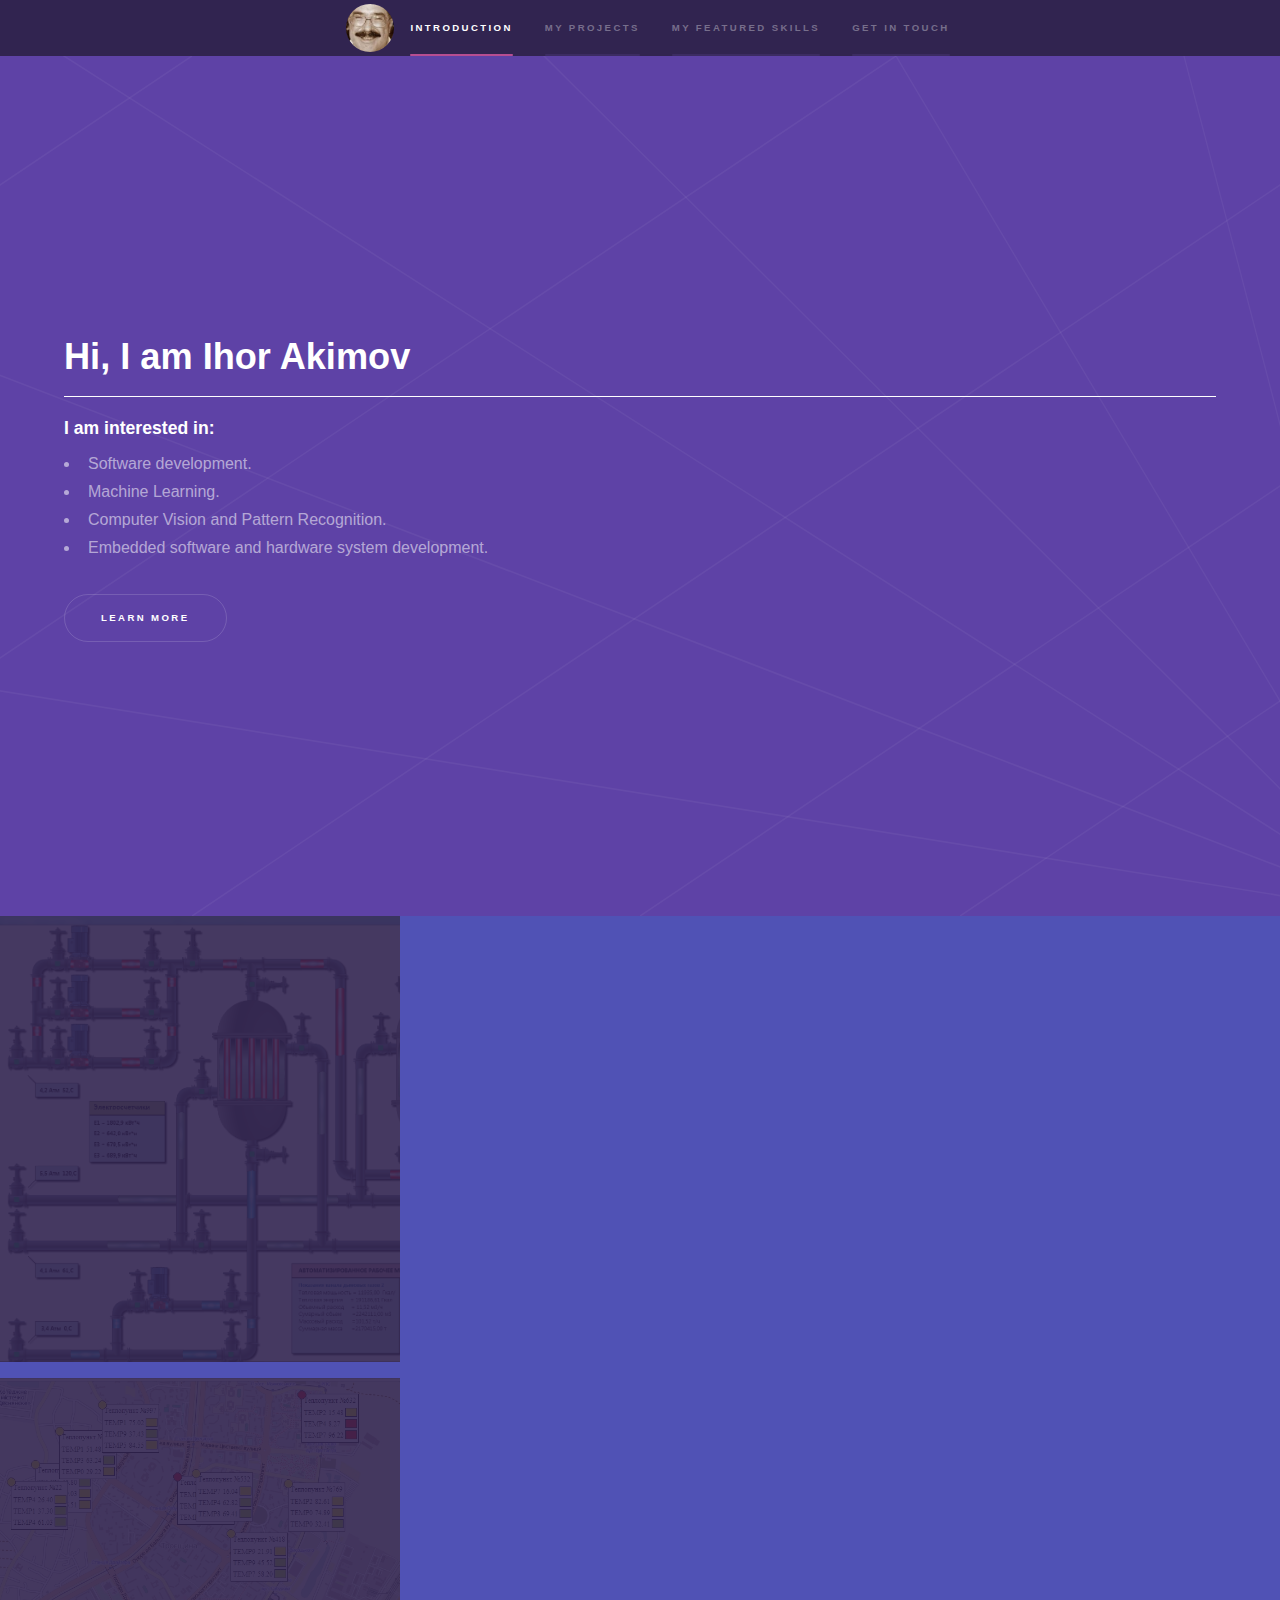
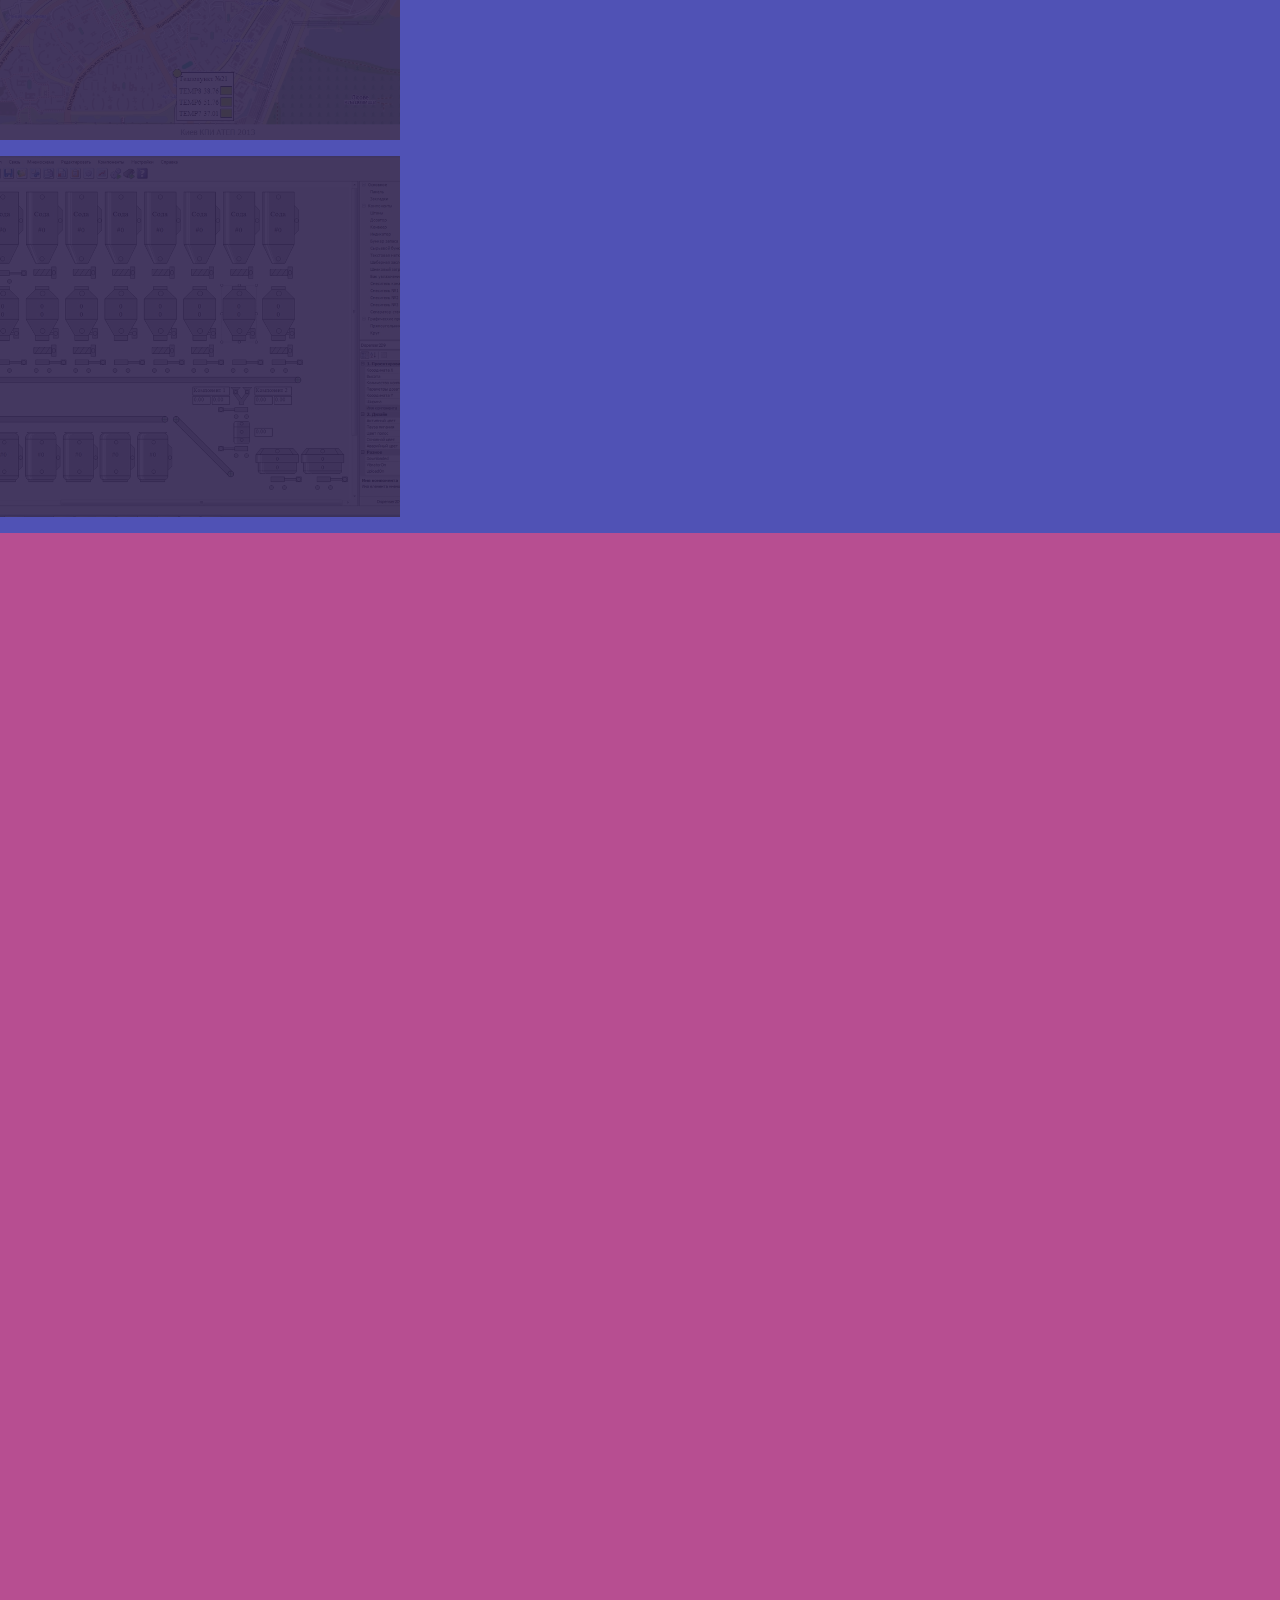
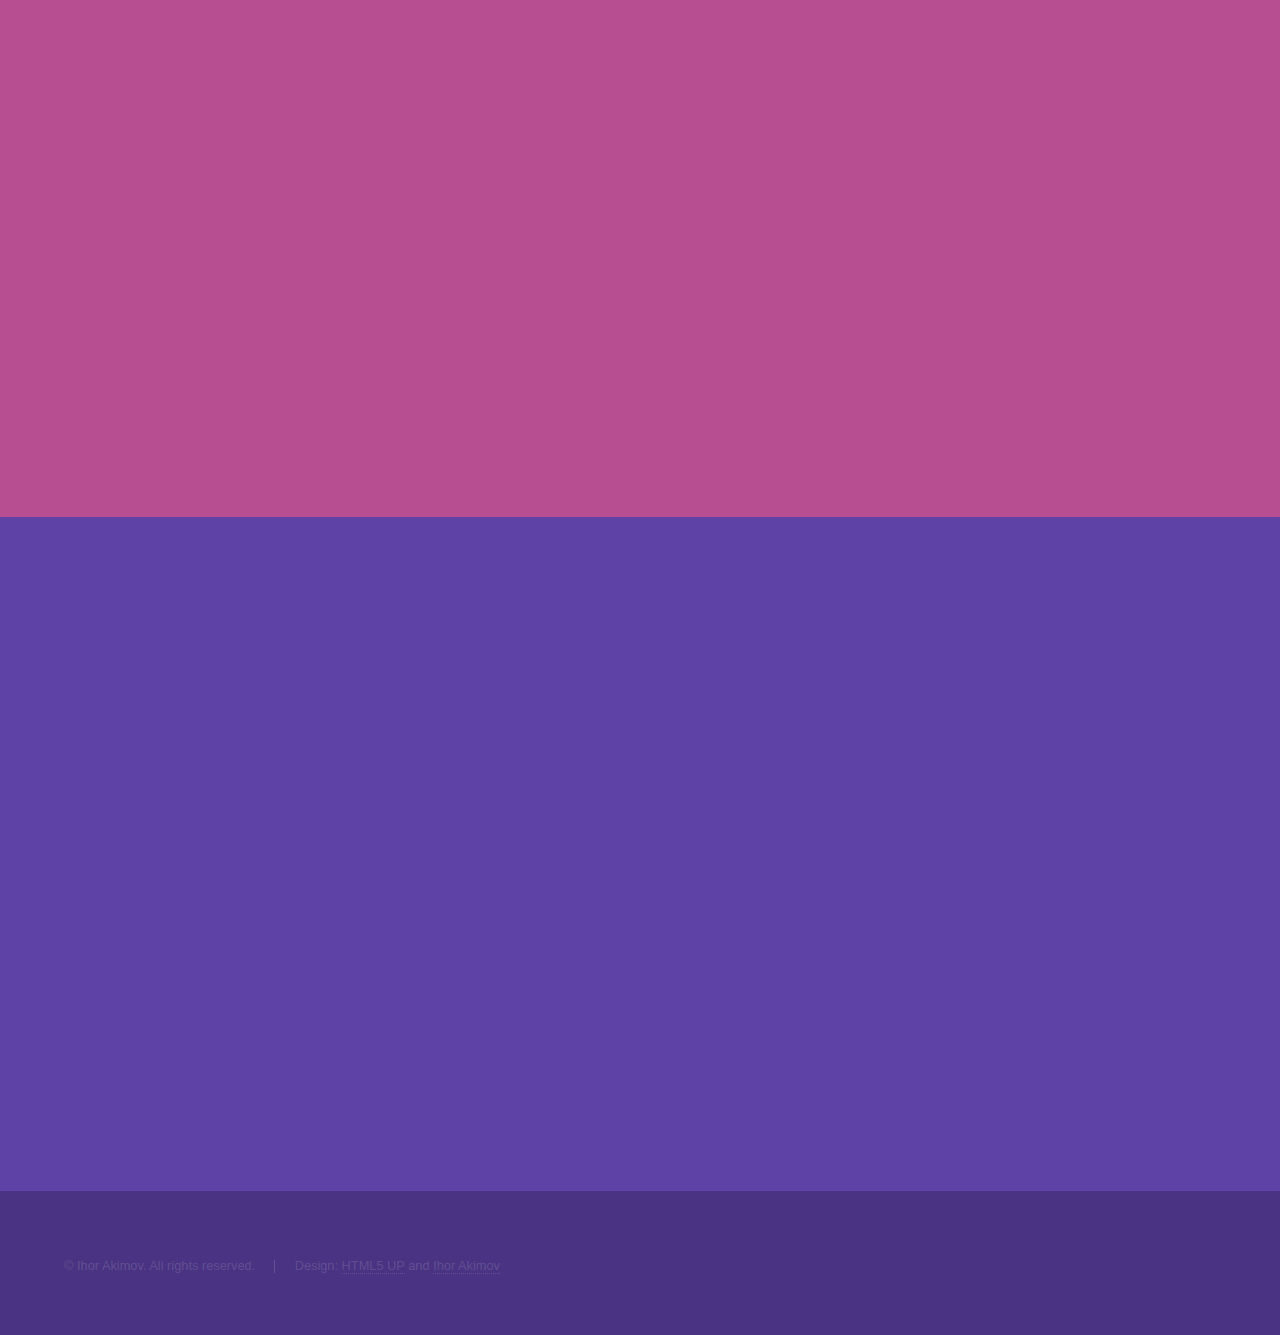
<file: index.html>
<!DOCTYPE HTML>
<!--
	Hyperspace by HTML5 UP
	html5up.net |
	Free for personal and commercial use under the CCA 3.0 license (html5up.net/license)
-->
<html>
	<head>
		<title>Ihor Akimov</title>
		<meta charset="utf-8" />
		<meta name="viewport" content="width=device-width, initial-scale=1" />
		<!--[if lte IE 8]><script src="assets/js/ie/html5shiv.js"></script><![endif]-->
		<link rel="stylesheet" href="assets/css/main.css" />
		<!--[if lte IE 9]><link rel="stylesheet" href="assets/css/ie9.css" /><![endif]-->
		<!--[if lte IE 8]><link rel="stylesheet" href="assets/css/ie8.css" /><![endif]-->
	</head>
	<body>

		<!-- Sidebar -->
			<section id="sidebar">
				<div class="inner">
					<a href="#" class="image avatar"><img src="images/ioakimov.jpg" alt="" /><!--h1>Huijun Liu/Ansle Liu</h1--></a>
					<nav>
						<ul>
							<li><a href="#intro">Introduction       </a></li>
							<li><a href="#one"  >My Projects        </a></li>
							<li><a href="#two"  >My Featured Skills </a></li>
							<li><a href="#three">Get In Touch       </a></li>
						</ul>
					</nav>
				</div>
			</section>

		<!-- Wrapper -->
			<div id="wrapper">

				<!-- Intro -->
					<section id="intro" class="wrapper style1 fullscreen fade-up">
						<div class="inner">
							<header class="major">
								<h1>Hi, I am Ihor Akimov</h1>
							</header>
							<div class="content">
								<h3>I am interested in:</h3>
								<ul>
									<li>Software development.</li>
									<li>Machine Learning.</li>
									<li>Computer Vision and Pattern Recognition.</li>
									<li>Embedded software and hardware system development.</li>
								</ul>
								<ul class="actions">
									<li><a href="#one" class="button scrolly">Learn more</a></li>
								</ul>
							</div>
						</div>
					</section>

				<!-- One -->
					<section id="one" class="wrapper style2 spotlights">
						<section>
							<a href="HeatExchangersScada.html" id="one" class="image main"><img src="images/HeatExchangersScada/HeatExchangersScada.png" alt="" data-position="25% 25%" /></a>
							<div class="content">
								<div class="inner">
									<h2>UI-components for SCADA of heat station (animated) </h2>
									<blockquote>
										Old project in which I developed UI-components for SCADA of heat station using <b>C#/WPF, Blender</b>(for some 3D models).<br/>
										Library contains of such components: pump, pipe, valve, heat exchanger.<br/>
										From these components we can assemble any schema.<br/>
										Please note that animation of each component in the schema depends on state of previous component(and we don't have to write additional logic for that)<br/>
										For example working pump become red(danger) when we close water stream before it.
									</blockquote>
									<ul class="actions">
										<li><a href="HeatExchangersScada.html" class="button"><i class="fa fa-thumbs-up fa-2x fa-lg"></i> Learn more</a></li>
									</ul>
								</div>
							</div>
						</section>
					</section>
					<section id="one" class="wrapper style2 spotlights">
						<section>
							<a href="Scada.html" class="image main"><img src="images/MonitoringSystemOfHeatSubstations/MonitoringSystemOfHeatSubstations1.jpg" alt="" data-position="25% 25%" /></a>
							<div class="content">
								<div class="inner">
									<h2>Monitoring system of heat substations</h2>
									<blockquote>
										(Old project) Web-based monitoring system for heat substations<br/>
										Allows to view technological information from heat substations(from various data sources)<br/>
										Allows to add some particular parameters to watch list<br/>
										Allows to track emergencies.<br/>
									</blockquote>
									<ul class="actions">
										<li><a href="MonitoringSystemOfHeatSubstations.html" class="button"><i class="fa fa-thumbs-up fa-2x fa-lg"></i> Learn more</a></li>
									</ul>
								</div>
							</div>
						</section>
					</section>
					<section id="one" class="wrapper style2 spotlights">
						<section>
							<a href="Scada.html" class="image main"><img src="images/Scada/Scada1.png" alt="" data-position="25% 25%" /></a>
							<div class="content">
								<div class="inner">
									<h2>SCADA editor for glass making factory </h2>
									<blockquote>
										Old project in which I developed SCADA editor for mixing shop in a glass factory<br/>
										Using the editor we were able to easely create new SCADA design(just drag & drop components on a schema)<br/>
										and connect UI components to the Factory Controller using <a href="https://opcfoundation.org/about/opc-technologies/opc-ua/">OPC server</a>.<br/>
									</blockquote>
									<ul class="actions">
										<li><a href="Scada.html" class="button"><i class="fa fa-thumbs-up fa-2x fa-lg"></i> Learn more</a></li>
									</ul>
								</div>
							</div>
						</section>
					</section>
				<!-- Two -->
					<section id="two" class="wrapper style3 fade-up">
						<div class="inner">
							<h2>My Featured Skills</h2>
							<blockquote>
								Currently, I mainly engaged in software development for Telecom companies.<br/>
								I am mainly specialized in project management and fullstack development.
								As a hobby I engaged in embedded hardware and software system development
							</blockquote>
							<div class="features">
							    <section>
									<span class="icon major fa-thumbs-up"></span>
									<h3>Telecom knowledge</h3>
									<p>
										For the last 9 years I have been involved in the development of applications for the telecom business.<br/>
										I have a lot of experience in B2C, B2B and OSS domains.
									</p>
									</p>
								</section>
								<section>
									<span class="icon major fa-code"></span>
									<h3>Software Development</h3>
									<p>
										I can skillfully use a variety of programming languages, including Java,
										JavaScript, Python, Angular...
									</p>
								</section>
								<section>
									<span class="icon major fa-database"></span>
									<h3>Databases</h3>
									<p>
										I have a lot of experience using MongoDB, Postgres, MySQL, Greenplum .<br/>
									</p>
								</section>								
								<section>
									<span class="icon major fa-connectdevelop"></span>
									<h3>Machine and Deep Learning</h3>
									<p>
										In the last year, I have been doing some things about machine learning, especially online learning and deep learning.<br/>
										I usually use Python to do machine learning and deep learning, especially for computer vision.
									</p>
								</section>
								<section>
									<span class="icon major fa-usb"></span>
									<h3>Embedded Development</h3>
									<p>
										I fond of embedded system development as my hobby, my once used microcontrollers: Attiny2313, ATMega32.<br/>
										C and C++ are my favorite programming language when doing embedded system development.
										Sometimes I experiment with Raspberry PI and Arduino. Just for fun.
									</p>
								</section>
								<section>
									<span class="icon major fa-graduation-cap"></span>
									<h3>Happiness of Software Development</h3>
									<p>
										I like software development.<br/>
										When I have a new idea, I even can be too excited to forget to sleep.
									</p>
								</section>
							</div>

							<div class="table-wrapper">
								<table class="alt">
									<thead>
										<tr>
											<th>Skills</th>
											<th>Description</th>
										</tr>
									</thead>
									<tbody>
										<tr>
											<td>Java</td>
											<td>Favorite, most commonly used.</td>
										</tr>
										<tr>
											<td>Angular</td>
											<td>Favorite, most commonly used.</td>
										</tr>
										<tr>
											<td>HTML/HTML5/JavaScript</td>
											<td>Most commonly used.</td>
										</tr>
										<tr>
											<td>Python</td>
											<td>Most commonly used.</td>
										</tr>
										<tr>
											<td>C♯</td>
											<td>Now less used.</td>
										</tr>
										<tr>
											<td>C/C++</td>
											<td>Now less used.</td>
										</tr>
										<tr>
											<td>Eagle PCB</td>
											<td>Now less used.</td>
										</tr>
									</tbody>
								</table>
							</div>

							<ul class="actions">
								<li><a href="#three" class="button scrolly">Learn more</a></li>
							</ul>
						</div>
					</section>

				<!-- Three -->
					<section id="three" class="wrapper style1 fade-up">
						<div class="inner">
							<h2>Get in touch</h2>
							<p></p>
							<div class="split style1">
								<section>
									<ul class="contact">
										<li>
											<h3>Address:</h3>
											<span>
												Kyiv, Ukraine.
											</span>
										</li>
										<li>
											<div class="video-container"><iframe src="https://www.google.com/maps/embed?pb=!1m18!1m12!1m3!1d325518.68780316407!2d30.252511957059642!3d50.4016990487754!2m3!1f0!2f0!3f0!3m2!1i1024!2i768!4f13.1!3m3!1m2!1s0x40d4cf4ee15a4505%3A0x764931d2170146fe!2z0JrQuNGX0LIsIDAyMDAw!5e0!3m2!1suk!2sua!4v1651260642207!5m2!1suk!2sua" width="460" height="260" frameborder="0" style="border:0" allowfullscreen></iframe></div>
										
										</li>
									</ul>
								</section>
								<section>
									<ul class="contact">
									<li>
										<!--<li>
											<h3>Email:</h3>
											<a href="#">test@gmail.com</a>
										</li>
										-->
										<li>
											<h3>Social:</h3>
											<ul class="icons">
												<li><a href="https://www.linkedin.com/in/akimovigor/" class="fa-linkedin fa-2x"><span class="label">LinkedIn</span></a></li>
												<li><a href="https://github.com/ioakimov" class="fa-github fa-2x"><span class="label">GitHub</span></a></li>												
											</ul>
										</li>
									</li>
								</section>
							</div>
						</div>
					</section>

			</div>

		<!-- Footer -->
			<footer id="footer" class="wrapper style1-alt">
				<div class="inner">
					<ul class="menu">
						<li>&copy; Ihor Akimov. All rights reserved.</li><li>Design: <a href="http://html5up.net">HTML5 UP</a> and <a href="http://ioakimov.github.io">Ihor Akimov</a></li>
					</ul>
				</div>
			</footer>

		<!-- Scripts -->
			<script src="assets/js/jquery.min.js"></script>
			<script src="assets/js/jquery.scrollex.min.js"></script>
			<script src="assets/js/jquery.scrolly.min.js"></script>
			<script src="assets/js/skel.min.js"></script>
			<script src="assets/js/util.js"></script>
			<!--[if lte IE 8]><script src="assets/js/ie/respond.min.js"></script><![endif]-->
			<script src="assets/js/main.js"></script>

	</body>
</html>
</file>
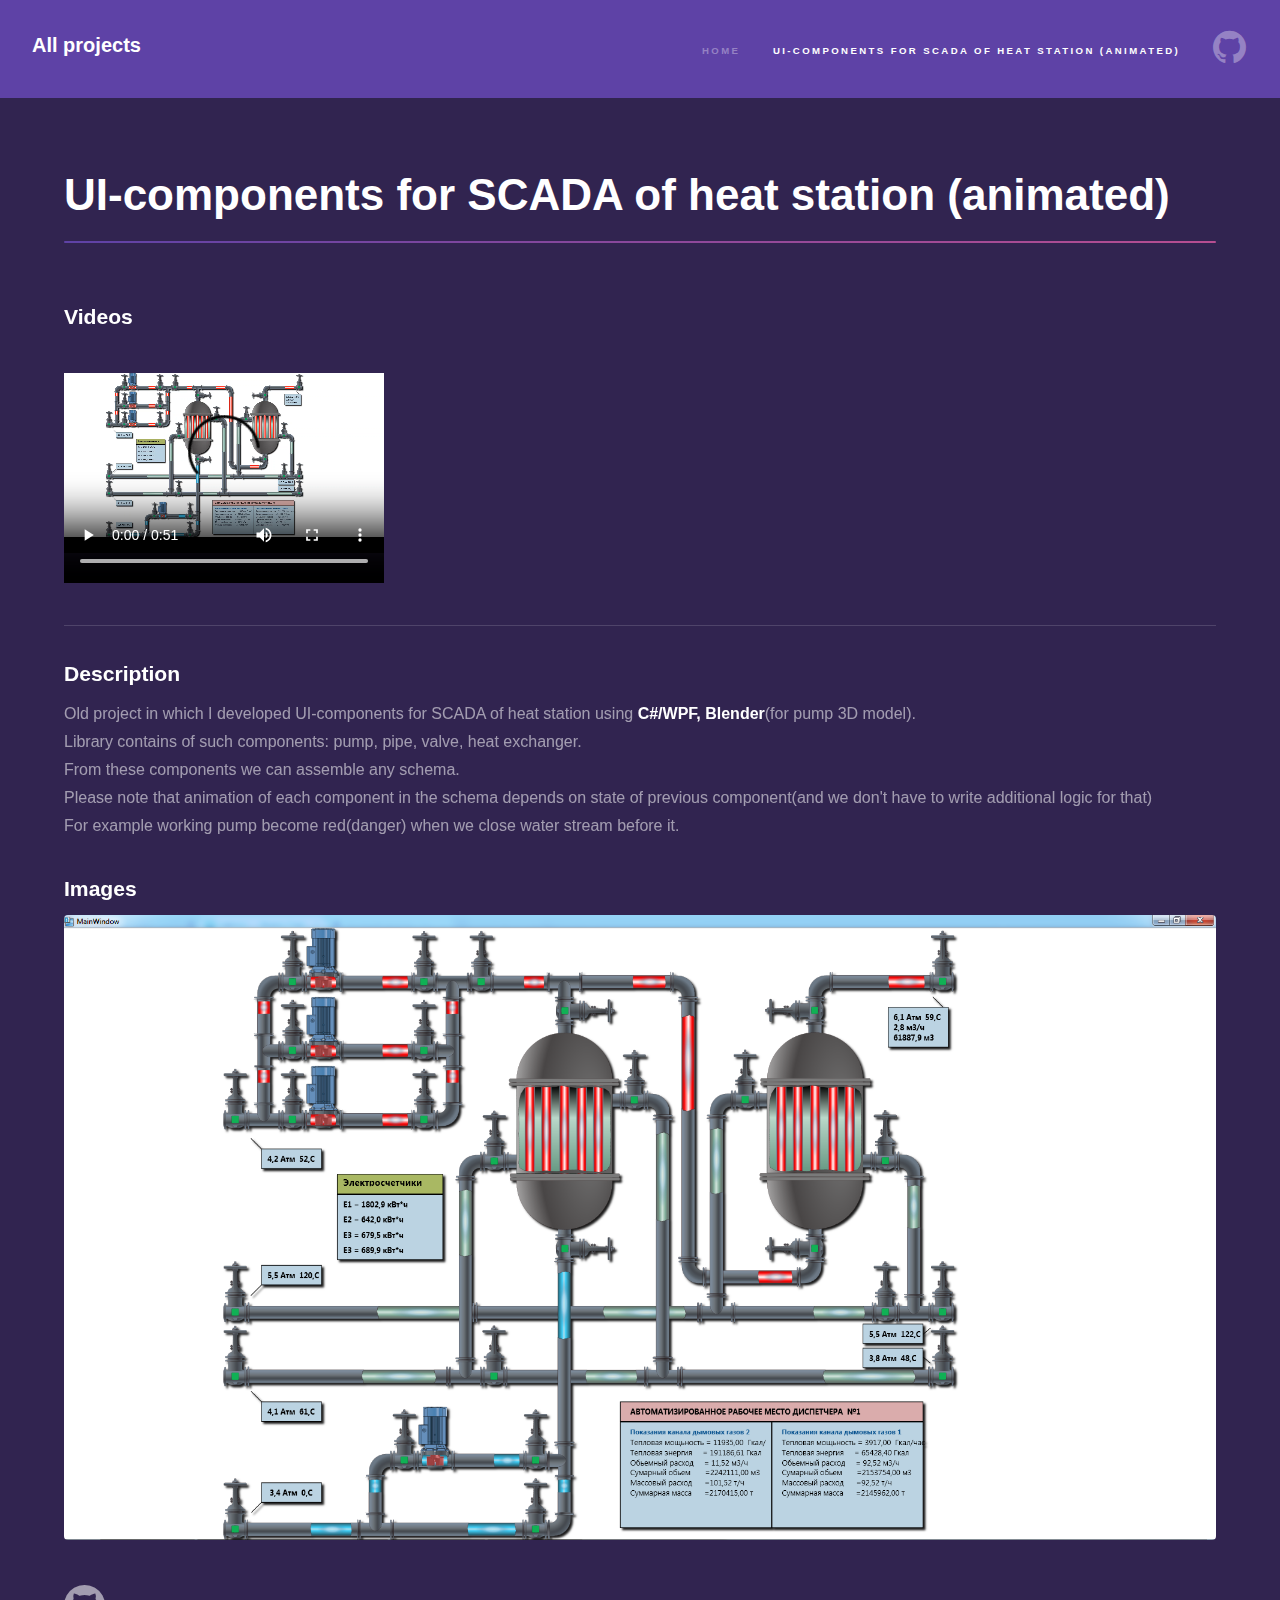
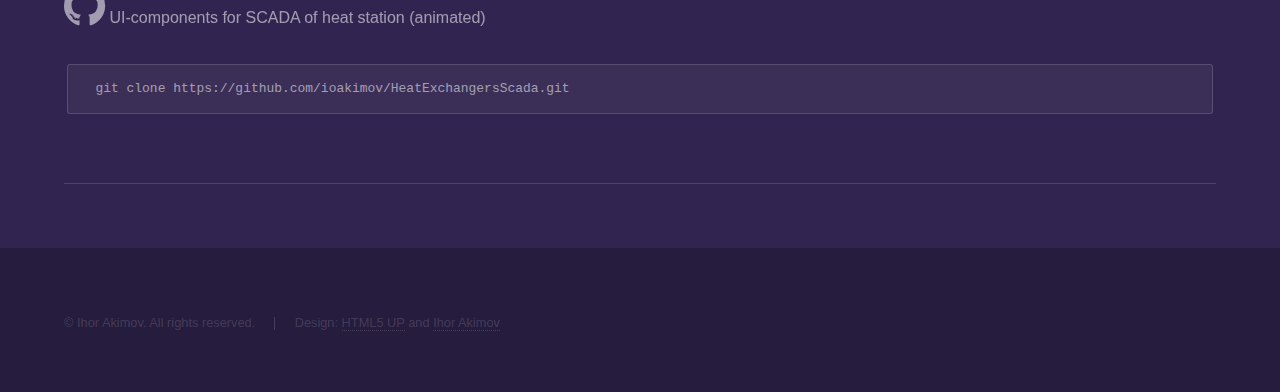
<file: HeatExchangersScada.html>
<!DOCTYPE HTML>
<!--
	Hyperspace by HTML5 UP
	html5up.net |
	Free for personal and commercial use under the CCA 3.0 license (html5up.net/license)
-->
<html>
	<head>
		<title>UI-components for SCADA of heat station (animated)</title>
		<meta charset="utf-8" />
		<meta name="viewport" content="width=device-width, initial-scale=1" />
		<!--[if lte IE 8]><script src="assets/js/ie/html5shiv.js"></script><![endif]-->
		<link rel="stylesheet" href="assets/css/main.css" />
		<!--[if lte IE 9]><link rel="stylesheet" href="assets/css/ie9.css" /><![endif]-->
		<!--[if lte IE 8]><link rel="stylesheet" href="assets/css/ie8.css" /><![endif]-->
	</head>
	<body>

		<!-- Header -->
			<header id="header">
				<a href="index.html" class="title">All projects</a>
				<nav>
					<ul>
						<li><a href="index.html">Home</a></li>
						<li><a href="https://github.com/ioakimov/HeatExchangersScada" class="active">UI-components for SCADA of heat station (animated)</a></li>
						<li><a class="btn btn-lg btn-success" href="https://github.com/ioakimov/HeatExchangersScada"><i class="fa fa-github fa-4x"></i></a></li>
					</ul>
				</nav>
			</header>

		<!-- Wrapper -->
			<div id="wrapper">

				<!-- Main -->
					<section id="main" class="wrapper">
						<div class="inner">
							<h1 class="major">UI-components for SCADA of heat station (animated)</h1>                            
                            <section>
								<h2>Videos</h2>
								<div class="box alt">
									<div class="row uniform">
                                        <div class="12u$">
											<video width="320" height="240" controls>
											  <source src="images/HeatExchangersScada/HeatExchangersScada.mp4" type="video/mp4">
											Your browser does not support the video tag.
											</video>
										</div>
                                </div>
								</div>
								<hr>
							</section>
							<section>
								<h2>Description</h2>
								<div class="box alt">
									<div class="row uniform">
									    <p>
										Old project in which I developed UI-components for SCADA of heat station using <b>C#/WPF, Blender</b>(for pump 3D model).<br/>
										Library contains of such components: pump, pipe, valve, heat exchanger.<br/>
										From these components we can assemble any schema.<br/>
										Please note that animation of each component in the schema depends on state of previous component(and we don't have to write additional logic for that)<br/>
										For example working pump become red(danger) when we close water stream before it.
										</p>
									</div>
								</div>
							</section>
							<section>
								<h2>Images</h2>
								<div class="box alt">
									<div class="row uniform">
									    <div class="12u$"><span class="image fit"><img src="images/HeatExchangersScada/HeatExchangersScada.png" alt=""></span></div>
									</div>
								</div>
							</section>
							<section>
								<ul class="icons">
									<li><a class="btn btn-lg btn-success" href="https://github.com/ioakimov/HeatExchangersScada"><i class="fa fa-github fa-3x"></i> UI-components for SCADA of heat station (animated)</a></li>
								</ul>
								<ul class="alt">
									<li><pre><code> git clone https://github.com/ioakimov/HeatExchangersScada.git</code></pre></li>
								</ul>
								<hr>
                            </section>
						</div>
					</section>

			</div>

		<!-- Footer -->
			<footer id="footer" class="wrapper alt">
				<div class="inner">
					<ul class="menu">
						<li>&copy; Ihor Akimov. All rights reserved.</li><li>Design: <a href="http://html5up.net">HTML5 UP</a> and <a href="https://ioakimov.github.io/">Ihor Akimov</a></li>
					</ul>
				</div>
			</footer>

		<!-- Scripts -->
			<script src="assets/js/jquery.min.js"></script>
			<script src="assets/js/jquery.scrollex.min.js"></script>
			<script src="assets/js/jquery.scrolly.min.js"></script>
			<script src="assets/js/skel.min.js"></script>
			<script src="assets/js/util.js"></script>
			<!--[if lte IE 8]><script src="assets/js/ie/respond.min.js"></script><![endif]-->
			<script src="assets/js/main.js"></script>

	</body>
</html>
</file>
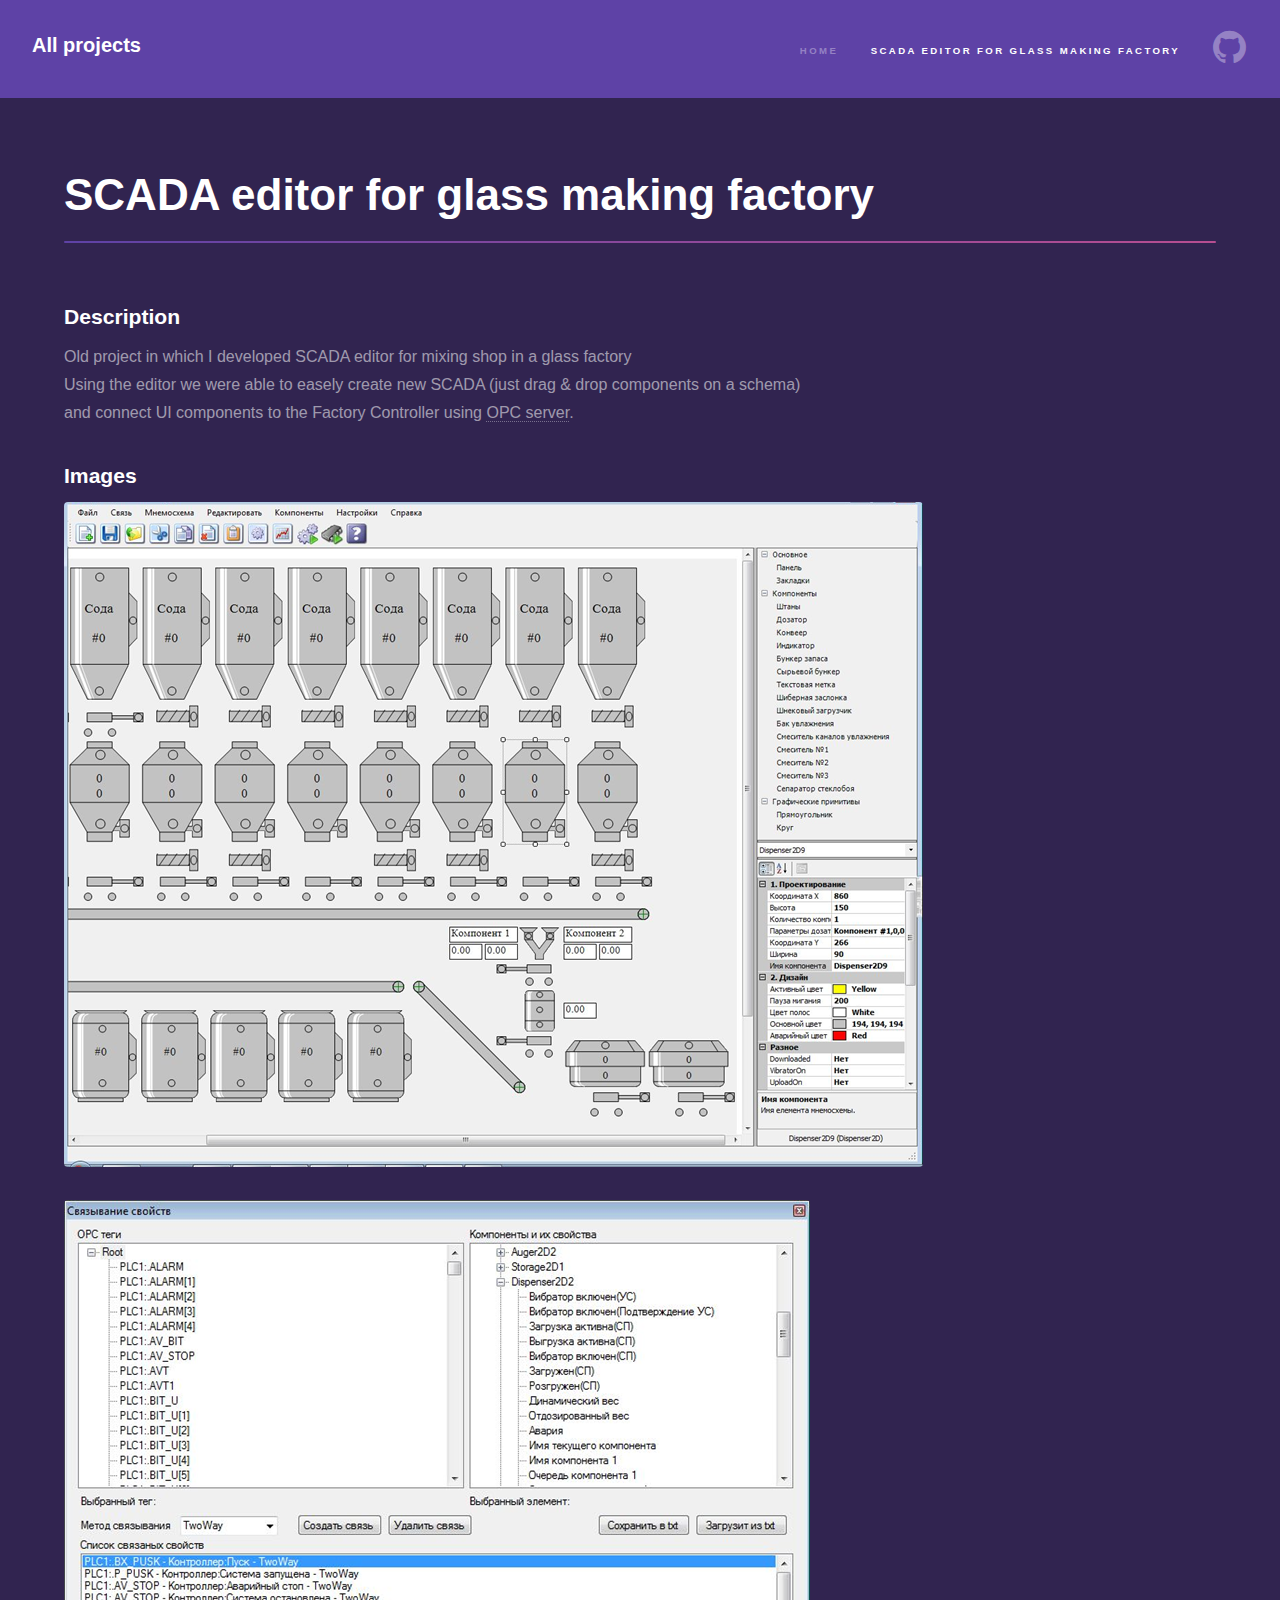
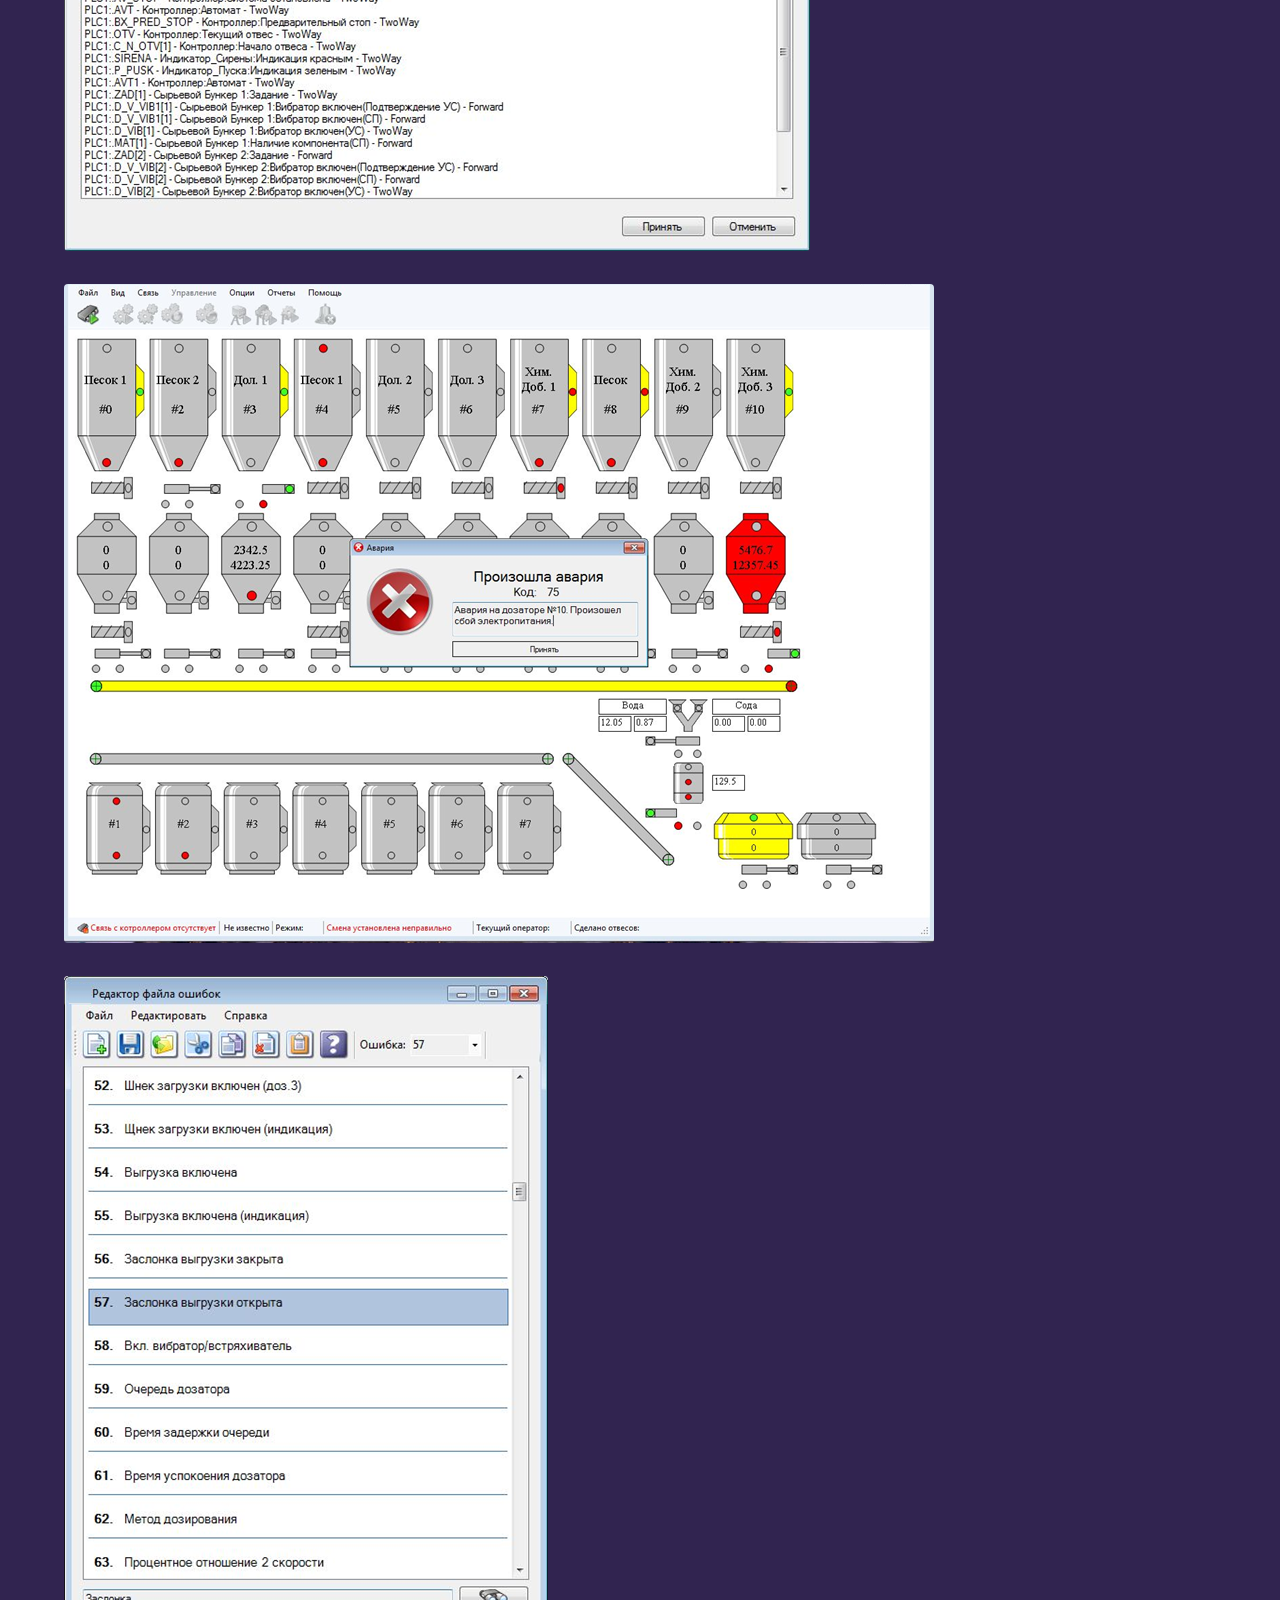
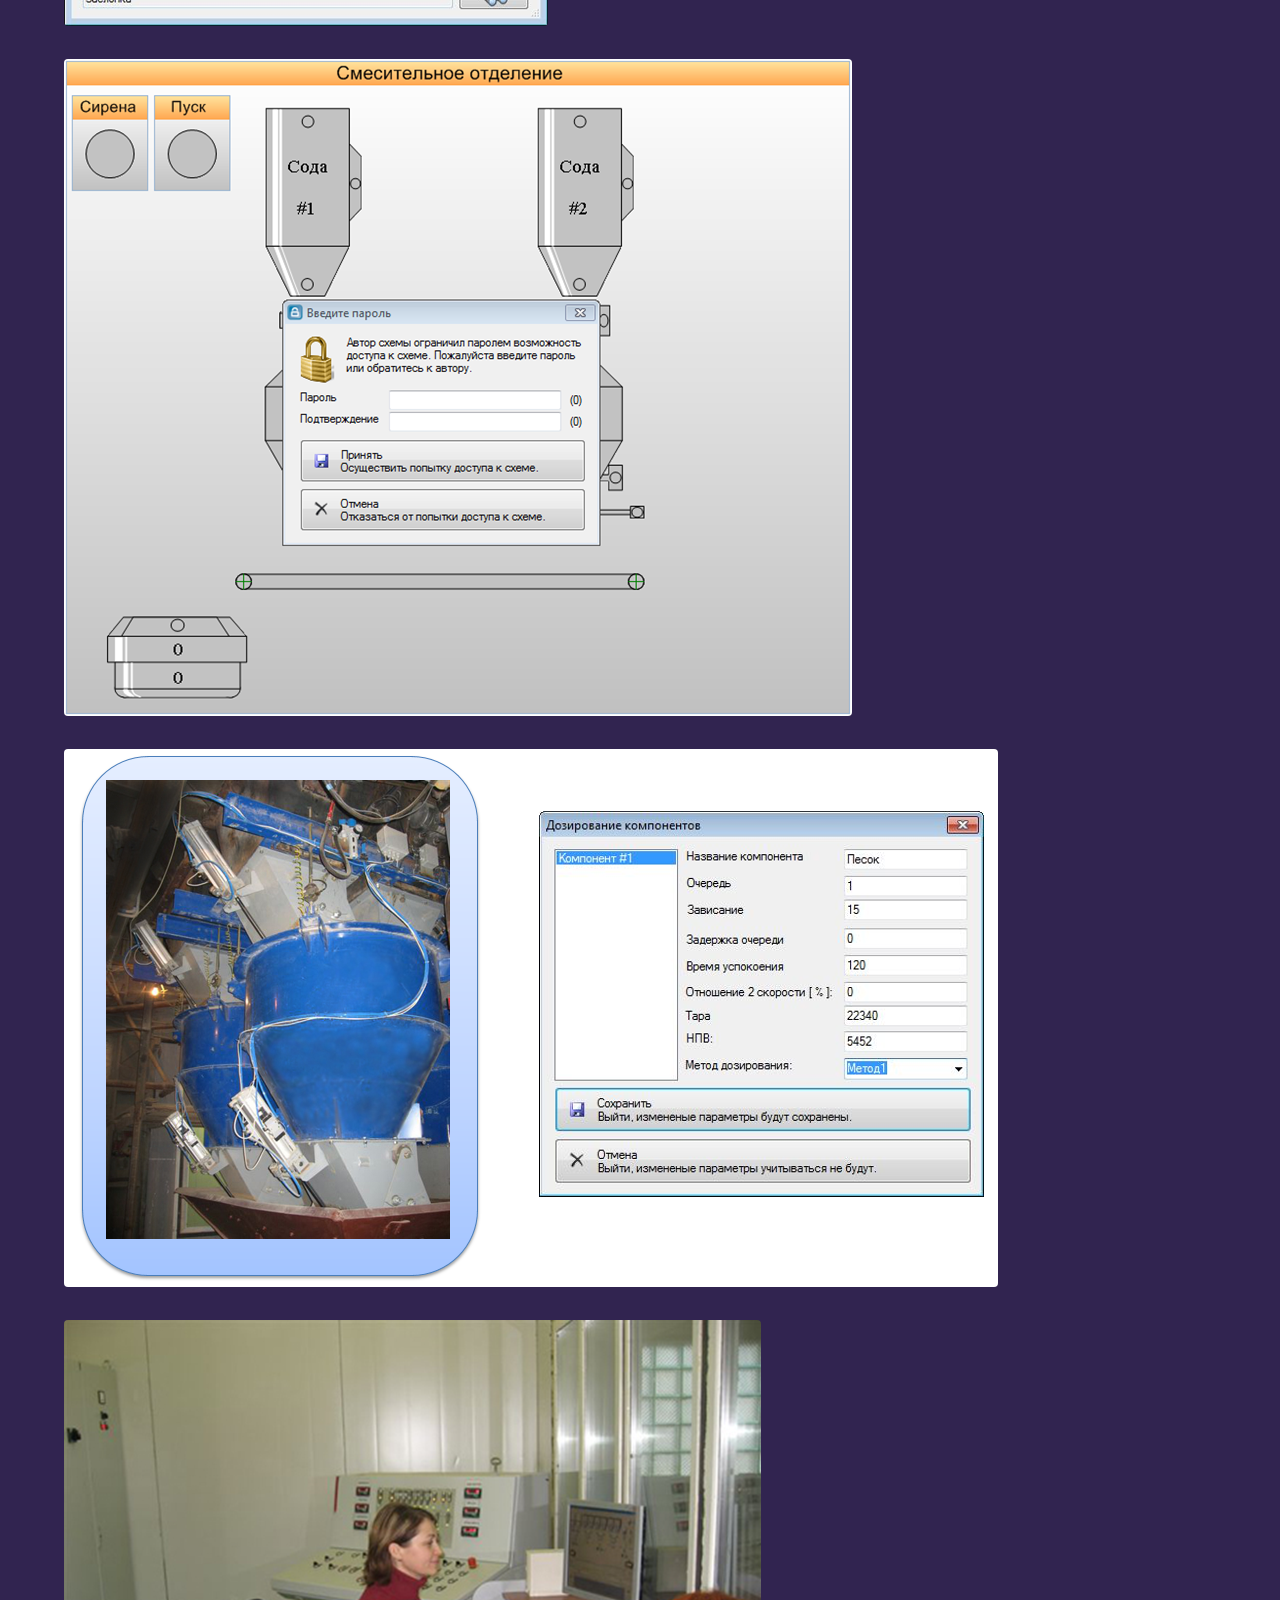
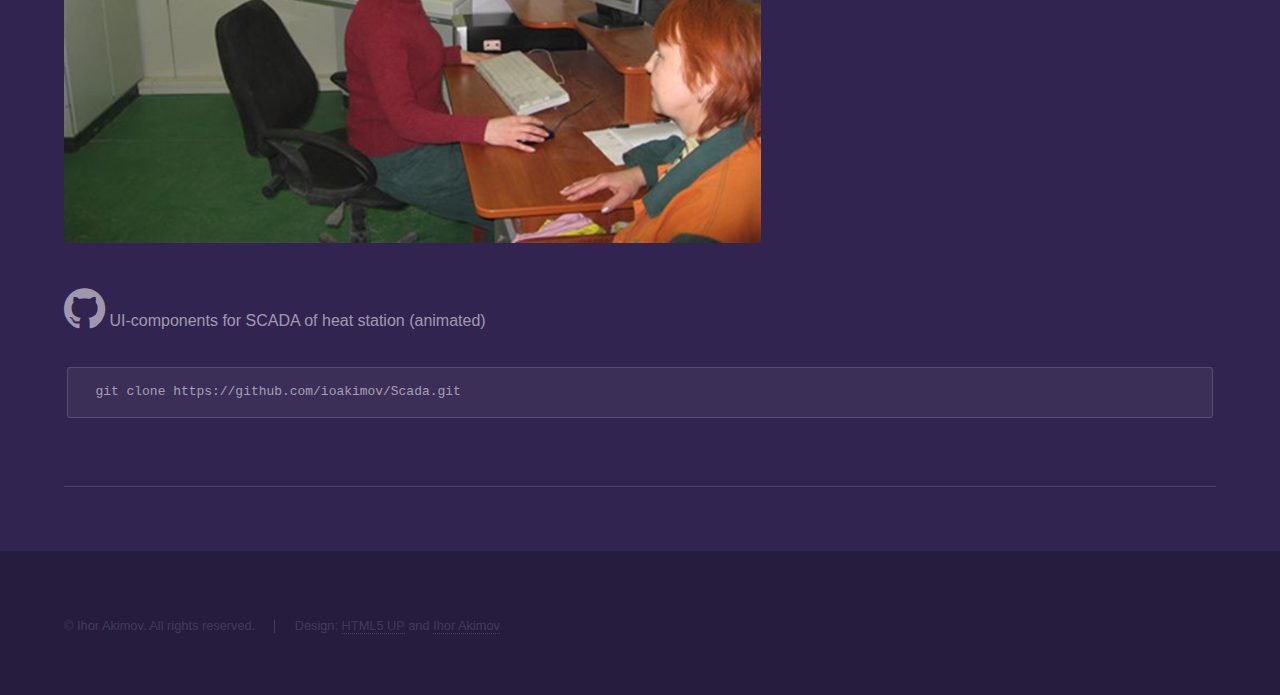
<file: Scada.html>
<!DOCTYPE HTML>
<!--
	Hyperspace by HTML5 UP
	html5up.net |
	Free for personal and commercial use under the CCA 3.0 license (html5up.net/license)
-->
<html>
	<head>
		<title>SCADA editor for glass making factory</title>
		<meta charset="utf-8" />
		<meta name="viewport" content="width=device-width, initial-scale=1" />
		<!--[if lte IE 8]><script src="assets/js/ie/html5shiv.js"></script><![endif]-->
		<link rel="stylesheet" href="assets/css/main.css" />
		<!--[if lte IE 9]><link rel="stylesheet" href="assets/css/ie9.css" /><![endif]-->
		<!--[if lte IE 8]><link rel="stylesheet" href="assets/css/ie8.css" /><![endif]-->
	</head>
	<body>

		<!-- Header -->
			<header id="header">
				<a href="index.html" class="title">All projects</a>
				<nav>
					<ul>
						<li><a href="index.html">Home</a></li>
						<li><a href="https://github.com/ioakimov/Scada" class="active">SCADA editor for glass making factory</a></li>
						<li><a class="btn btn-lg btn-success" href="https://github.com/ioakimov/Scada"><i class="fa fa-github fa-4x"></i></a></li>
					</ul>
				</nav>
			</header>

		<!-- Wrapper -->
			<div id="wrapper">

				<!-- Main -->
					<section id="main" class="wrapper">
						<div class="inner">
							<h1 class="major">SCADA editor for glass making factory</h1>                            
							<section>
								<h2>Description</h2>
								<div class="box alt">
									<div class="row uniform">
									    <p>
										Old project in which I developed SCADA editor for mixing shop in a glass factory<br/>
										Using the editor we were able to easely create new SCADA (just drag & drop components on a schema)<br/>
										and connect UI components to the Factory Controller using <a href="https://opcfoundation.org/about/opc-technologies/opc-ua/">OPC server</a>.<br/>
										</p>
									</div>
								</div>
							</section>
							<section>
								<h2>Images</h2>
								<div class="box alt">
									<div class="row uniform">
									    <div class="12u$"><span class="image fit"><img src="images/Scada/Scada1.png" alt=""></span></div>
										<div class="12u$"><span class="image fit"><img src="images/Scada/Scada2.png" alt=""></span></div>
										<div class="12u$"><span class="image fit"><img src="images/Scada/Scada3.png" alt=""></span></div>
										<div class="12u$"><span class="image fit"><img src="images/Scada/Scada4.png" alt=""></span></div>
										<div class="12u$"><span class="image fit"><img src="images/Scada/Scada5.png" alt=""></span></div>
										<div class="12u$"><span class="image fit"><img src="images/Scada/Scada6.png" alt=""></span></div>
										<div class="12u$"><span class="image fit"><img src="images/Scada/Scada7.png" alt=""></span></div>
									</div>
								</div>
							</section>
							<section>
								<ul class="icons">
									<li><a class="btn btn-lg btn-success" href="https://github.com/ioakimov/Scada"><i class="fa fa-github fa-3x"></i> UI-components for SCADA of heat station (animated)</a></li>
								</ul>
								<ul class="alt">
									<li><pre><code> git clone https://github.com/ioakimov/Scada.git</code></pre></li>
								</ul>
								<hr>
                            </section>
						</div>
					</section>

			</div>

		<!-- Footer -->
			<footer id="footer" class="wrapper alt">
				<div class="inner">
					<ul class="menu">
						<li>&copy; Ihor Akimov. All rights reserved.</li><li>Design: <a href="http://html5up.net">HTML5 UP</a> and <a href="https://ioakimov.github.io/">Ihor Akimov</a></li>
					</ul>
				</div>
			</footer>

		<!-- Scripts -->
			<script src="assets/js/jquery.min.js"></script>
			<script src="assets/js/jquery.scrollex.min.js"></script>
			<script src="assets/js/jquery.scrolly.min.js"></script>
			<script src="assets/js/skel.min.js"></script>
			<script src="assets/js/util.js"></script>
			<!--[if lte IE 8]><script src="assets/js/ie/respond.min.js"></script><![endif]-->
			<script src="assets/js/main.js"></script>

	</body>
</html>
</file>
<file: assets/css/ie9.css>
/*
	Hyperspace by HTML5 UP
	html5up.net | @ajlkn
	Free for personal and commercial use under the CCA 3.0 license (html5up.net/license)
*/

/* Type */

	h1.major:after {
		background: #b74e91;
	}

/* Wrapper */

	.wrapper.fullscreen {
		min-height: 0;
		padding-bottom: 6em;
		padding-top: 6em;
	}

		body.is-ie .wrapper.fullscreen {
			height: auto;
		}

/* Spotlights */

	.spotlights > section {
		padding-left: 20em;
		position: relative;
	}

		.spotlights > section > .image {
			height: 100%;
			left: 0;
			position: absolute;
			top: 0;
			width: 20em;
		}

		.spotlights > section > .content {
			width: 100%;
		}

/* Features */

	.features:after {
		clear: both;
		content: '';
		display: block;
	}

	.features section {
		float: left;
	}

/* Split */

	.split:after {
		clear: both;
		content: '';
		display: block;
	}

	.split > * {
		float: left;
	}

/* Sidebar */

	#sidebar nav a:after {
		background-color: #b74e91;
	}

/* Header */

	#header:after {
		clear: both;
		content: '';
		display: block;
	}

	#header > .title {
		float: left;
	}

	#header > nav {
		float: right;
	}
</file>
<file: assets/css/ie8.css>
/*
	Hyperspace by HTML5 UP
	html5up.net | @ajlkn
	Free for personal and commercial use under the CCA 3.0 license (html5up.net/license)
*/

/* Type */

	body, input, select, textarea {
		color: #ffffff;
	}

/* Button */

	input[type="submit"],
	input[type="reset"],
	input[type="button"],
	button,
	.button {
		position: relative;
	}

		input[type="submit"]:after,
		input[type="reset"]:after,
		input[type="button"]:after,
		button:after,
		.button:after {
			display: none;
		}

/* Features */

	.features {
		border: solid 1px;
	}

/* Form */

	input[type="text"],
	input[type="password"],
	input[type="email"],
	input[type="tel"],
	select,
	textarea {
		background: transparent;
		border: solid 1px;
	}

/* Split */

	.split.style1 > :first-child {
		padding-right: 2em;
		width: 70%;
	}
</file>
<file: assets/css/main.css>
@import url(font-awesome.min.css);

/*
	Hyperspace by HTML5 UP
	html5up.net | @ajlkn
	Free for personal and commercial use under the CCA 3.0 license (html5up.net/license)
*/

/* Reset */

	html, body, div, span, applet, object, iframe, h1, h2, h3, h4, h5, h6, p, blockquote, pre, a, abbr, acronym, address, big, cite, code, del, dfn, em, img, ins, kbd, q, s, samp, small, strike, strong, sub, sup, tt, var, b, u, i, center, dl, dt, dd, ol, ul, li, fieldset, form, label, legend, table, caption, tbody, tfoot, thead, tr, th, td, article, aside, canvas, details, embed, figure, figcaption, footer, header, hgroup, menu, nav, output, ruby, section, summary, time, mark, audio, video {
		margin: 0;
		padding: 0;
		border: 0;
		font-size: 100%;
		font: inherit;
		vertical-align: baseline;
	}

	article, aside, details, figcaption, figure, footer, header, hgroup, menu, nav, section {
		display: block;
	}

	body {
		line-height: 1;
	}

	ol, ul {
		list-style: none;
	}

	blockquote, q {
		quotes: none;
	}

	blockquote:before, blockquote:after, q:before, q:after {
		content: '';
		content: none;
	}

	table {
		border-collapse: collapse;
		border-spacing: 0;
	}

	body {
		-webkit-text-size-adjust: none;
	}

/* Box Model */

	*, *:before, *:after {
		-moz-box-sizing: border-box;
		-webkit-box-sizing: border-box;
		box-sizing: border-box;
	}

/* Grid */

	.row {
		border-bottom: solid 1px transparent;
		-moz-box-sizing: border-box;
		-webkit-box-sizing: border-box;
		box-sizing: border-box;
	}

	.row > * {
		float: left;
		-moz-box-sizing: border-box;
		-webkit-box-sizing: border-box;
		box-sizing: border-box;
	}

	.row:after, .row:before {
		content: '';
		display: block;
		clear: both;
		height: 0;
	}

	.row.uniform > * > :first-child {
		margin-top: 0;
	}

	.row.uniform > * > :last-child {
		margin-bottom: 0;
	}

	.row.\30 \25 > * {
		padding: 0 0 0 0em;
	}

	.row.\30 \25 {
		margin: 0 0 -1px 0em;
	}

	.row.uniform.\30 \25 > * {
		padding: 0em 0 0 0em;
	}

	.row.uniform.\30 \25 {
		margin: 0em 0 -1px 0em;
	}

	.row > * {
		padding: 0 0 0 1.5em;
	}

	.row {
		margin: 0 0 -1px -1.5em;
	}

	.row.uniform > * {
		padding: 1.5em 0 0 1.5em;
	}

	.row.uniform {
		margin: -1.5em 0 -1px -1.5em;
	}

	.row.\32 00\25 > * {
		padding: 0 0 0 3em;
	}

	.row.\32 00\25 {
		margin: 0 0 -1px -3em;
	}

	.row.uniform.\32 00\25 > * {
		padding: 3em 0 0 3em;
	}

	.row.uniform.\32 00\25 {
		margin: -3em 0 -1px -3em;
	}

	.row.\31 50\25 > * {
		padding: 0 0 0 2.25em;
	}

	.row.\31 50\25 {
		margin: 0 0 -1px -2.25em;
	}

	.row.uniform.\31 50\25 > * {
		padding: 2.25em 0 0 2.25em;
	}

	.row.uniform.\31 50\25 {
		margin: -2.25em 0 -1px -2.25em;
	}

	.row.\35 0\25 > * {
		padding: 0 0 0 0.75em;
	}

	.row.\35 0\25 {
		margin: 0 0 -1px -0.75em;
	}

	.row.uniform.\35 0\25 > * {
		padding: 0.75em 0 0 0.75em;
	}

	.row.uniform.\35 0\25 {
		margin: -0.75em 0 -1px -0.75em;
	}

	.row.\32 5\25 > * {
		padding: 0 0 0 0.375em;
	}

	.row.\32 5\25 {
		margin: 0 0 -1px -0.375em;
	}

	.row.uniform.\32 5\25 > * {
		padding: 0.375em 0 0 0.375em;
	}

	.row.uniform.\32 5\25 {
		margin: -0.375em 0 -1px -0.375em;
	}

	.\31 2u, .\31 2u\24 {
		width: 100%;
		clear: none;
		margin-left: 0;
	}

	.\31 1u, .\31 1u\24 {
		width: 91.6666666667%;
		clear: none;
		margin-left: 0;
	}

	.\31 0u, .\31 0u\24 {
		width: 83.3333333333%;
		clear: none;
		margin-left: 0;
	}

	.\39 u, .\39 u\24 {
		width: 75%;
		clear: none;
		margin-left: 0;
	}

	.\38 u, .\38 u\24 {
		width: 66.6666666667%;
		clear: none;
		margin-left: 0;
	}

	.\37 u, .\37 u\24 {
		width: 58.3333333333%;
		clear: none;
		margin-left: 0;
	}

	.\36 u, .\36 u\24 {
		width: 50%;
		clear: none;
		margin-left: 0;
	}

	.\35 u, .\35 u\24 {
		width: 41.6666666667%;
		clear: none;
		margin-left: 0;
	}

	.\34 u, .\34 u\24 {
		width: 33.3333333333%;
		clear: none;
		margin-left: 0;
	}

	.\33 u, .\33 u\24 {
		width: 25%;
		clear: none;
		margin-left: 0;
	}

	.\32 u, .\32 u\24 {
		width: 16.6666666667%;
		clear: none;
		margin-left: 0;
	}

	.\31 u, .\31 u\24 {
		width: 8.3333333333%;
		clear: none;
		margin-left: 0;
	}

	.\31 2u\24 + *,
	.\31 1u\24 + *,
	.\31 0u\24 + *,
	.\39 u\24 + *,
	.\38 u\24 + *,
	.\37 u\24 + *,
	.\36 u\24 + *,
	.\35 u\24 + *,
	.\34 u\24 + *,
	.\33 u\24 + *,
	.\32 u\24 + *,
	.\31 u\24 + * {
		clear: left;
	}

	.\-11u {
		margin-left: 91.66667%;
	}

	.\-10u {
		margin-left: 83.33333%;
	}

	.\-9u {
		margin-left: 75%;
	}

	.\-8u {
		margin-left: 66.66667%;
	}

	.\-7u {
		margin-left: 58.33333%;
	}

	.\-6u {
		margin-left: 50%;
	}

	.\-5u {
		margin-left: 41.66667%;
	}

	.\-4u {
		margin-left: 33.33333%;
	}

	.\-3u {
		margin-left: 25%;
	}

	.\-2u {
		margin-left: 16.66667%;
	}

	.\-1u {
		margin-left: 8.33333%;
	}

	@media screen and (max-width: 1680px) {

		.row > * {
			padding: 0 0 0 1.5em;
		}

		.row {
			margin: 0 0 -1px -1.5em;
		}

		.row.uniform > * {
			padding: 1.5em 0 0 1.5em;
		}

		.row.uniform {
			margin: -1.5em 0 -1px -1.5em;
		}

		.row.\32 00\25 > * {
			padding: 0 0 0 3em;
		}

		.row.\32 00\25 {
			margin: 0 0 -1px -3em;
		}

		.row.uniform.\32 00\25 > * {
			padding: 3em 0 0 3em;
		}

		.row.uniform.\32 00\25 {
			margin: -3em 0 -1px -3em;
		}

		.row.\31 50\25 > * {
			padding: 0 0 0 2.25em;
		}

		.row.\31 50\25 {
			margin: 0 0 -1px -2.25em;
		}

		.row.uniform.\31 50\25 > * {
			padding: 2.25em 0 0 2.25em;
		}

		.row.uniform.\31 50\25 {
			margin: -2.25em 0 -1px -2.25em;
		}

		.row.\35 0\25 > * {
			padding: 0 0 0 0.75em;
		}

		.row.\35 0\25 {
			margin: 0 0 -1px -0.75em;
		}

		.row.uniform.\35 0\25 > * {
			padding: 0.75em 0 0 0.75em;
		}

		.row.uniform.\35 0\25 {
			margin: -0.75em 0 -1px -0.75em;
		}

		.row.\32 5\25 > * {
			padding: 0 0 0 0.375em;
		}

		.row.\32 5\25 {
			margin: 0 0 -1px -0.375em;
		}

		.row.uniform.\32 5\25 > * {
			padding: 0.375em 0 0 0.375em;
		}

		.row.uniform.\32 5\25 {
			margin: -0.375em 0 -1px -0.375em;
		}

		.\31 2u\28xlarge\29, .\31 2u\24\28xlarge\29 {
			width: 100%;
			clear: none;
			margin-left: 0;
		}

		.\31 1u\28xlarge\29, .\31 1u\24\28xlarge\29 {
			width: 91.6666666667%;
			clear: none;
			margin-left: 0;
		}

		.\31 0u\28xlarge\29, .\31 0u\24\28xlarge\29 {
			width: 83.3333333333%;
			clear: none;
			margin-left: 0;
		}

		.\39 u\28xlarge\29, .\39 u\24\28xlarge\29 {
			width: 75%;
			clear: none;
			margin-left: 0;
		}

		.\38 u\28xlarge\29, .\38 u\24\28xlarge\29 {
			width: 66.6666666667%;
			clear: none;
			margin-left: 0;
		}

		.\37 u\28xlarge\29, .\37 u\24\28xlarge\29 {
			width: 58.3333333333%;
			clear: none;
			margin-left: 0;
		}

		.\36 u\28xlarge\29, .\36 u\24\28xlarge\29 {
			width: 50%;
			clear: none;
			margin-left: 0;
		}

		.\35 u\28xlarge\29, .\35 u\24\28xlarge\29 {
			width: 41.6666666667%;
			clear: none;
			margin-left: 0;
		}

		.\34 u\28xlarge\29, .\34 u\24\28xlarge\29 {
			width: 33.3333333333%;
			clear: none;
			margin-left: 0;
		}

		.\33 u\28xlarge\29, .\33 u\24\28xlarge\29 {
			width: 25%;
			clear: none;
			margin-left: 0;
		}

		.\32 u\28xlarge\29, .\32 u\24\28xlarge\29 {
			width: 16.6666666667%;
			clear: none;
			margin-left: 0;
		}

		.\31 u\28xlarge\29, .\31 u\24\28xlarge\29 {
			width: 8.3333333333%;
			clear: none;
			margin-left: 0;
		}

		.\31 2u\24\28xlarge\29 + *,
		.\31 1u\24\28xlarge\29 + *,
		.\31 0u\24\28xlarge\29 + *,
		.\39 u\24\28xlarge\29 + *,
		.\38 u\24\28xlarge\29 + *,
		.\37 u\24\28xlarge\29 + *,
		.\36 u\24\28xlarge\29 + *,
		.\35 u\24\28xlarge\29 + *,
		.\34 u\24\28xlarge\29 + *,
		.\33 u\24\28xlarge\29 + *,
		.\32 u\24\28xlarge\29 + *,
		.\31 u\24\28xlarge\29 + * {
			clear: left;
		}

		.\-11u\28xlarge\29 {
			margin-left: 91.66667%;
		}

		.\-10u\28xlarge\29 {
			margin-left: 83.33333%;
		}

		.\-9u\28xlarge\29 {
			margin-left: 75%;
		}

		.\-8u\28xlarge\29 {
			margin-left: 66.66667%;
		}

		.\-7u\28xlarge\29 {
			margin-left: 58.33333%;
		}

		.\-6u\28xlarge\29 {
			margin-left: 50%;
		}

		.\-5u\28xlarge\29 {
			margin-left: 41.66667%;
		}

		.\-4u\28xlarge\29 {
			margin-left: 33.33333%;
		}

		.\-3u\28xlarge\29 {
			margin-left: 25%;
		}

		.\-2u\28xlarge\29 {
			margin-left: 16.66667%;
		}

		.\-1u\28xlarge\29 {
			margin-left: 8.33333%;
		}

	}

	@media screen and (max-width: 1280px) {

		.row > * {
			padding: 0 0 0 1.5em;
		}

		.row {
			margin: 0 0 -1px -1.5em;
		}

		.row.uniform > * {
			padding: 1.5em 0 0 1.5em;
		}

		.row.uniform {
			margin: -1.5em 0 -1px -1.5em;
		}

		.row.\32 00\25 > * {
			padding: 0 0 0 3em;
		}

		.row.\32 00\25 {
			margin: 0 0 -1px -3em;
		}

		.row.uniform.\32 00\25 > * {
			padding: 3em 0 0 3em;
		}

		.row.uniform.\32 00\25 {
			margin: -3em 0 -1px -3em;
		}

		.row.\31 50\25 > * {
			padding: 0 0 0 2.25em;
		}

		.row.\31 50\25 {
			margin: 0 0 -1px -2.25em;
		}

		.row.uniform.\31 50\25 > * {
			padding: 2.25em 0 0 2.25em;
		}

		.row.uniform.\31 50\25 {
			margin: -2.25em 0 -1px -2.25em;
		}

		.row.\35 0\25 > * {
			padding: 0 0 0 0.75em;
		}

		.row.\35 0\25 {
			margin: 0 0 -1px -0.75em;
		}

		.row.uniform.\35 0\25 > * {
			padding: 0.75em 0 0 0.75em;
		}

		.row.uniform.\35 0\25 {
			margin: -0.75em 0 -1px -0.75em;
		}

		.row.\32 5\25 > * {
			padding: 0 0 0 0.375em;
		}

		.row.\32 5\25 {
			margin: 0 0 -1px -0.375em;
		}

		.row.uniform.\32 5\25 > * {
			padding: 0.375em 0 0 0.375em;
		}

		.row.uniform.\32 5\25 {
			margin: -0.375em 0 -1px -0.375em;
		}

		.\31 2u\28large\29, .\31 2u\24\28large\29 {
			width: 100%;
			clear: none;
			margin-left: 0;
		}

		.\31 1u\28large\29, .\31 1u\24\28large\29 {
			width: 91.6666666667%;
			clear: none;
			margin-left: 0;
		}

		.\31 0u\28large\29, .\31 0u\24\28large\29 {
			width: 83.3333333333%;
			clear: none;
			margin-left: 0;
		}

		.\39 u\28large\29, .\39 u\24\28large\29 {
			width: 75%;
			clear: none;
			margin-left: 0;
		}

		.\38 u\28large\29, .\38 u\24\28large\29 {
			width: 66.6666666667%;
			clear: none;
			margin-left: 0;
		}

		.\37 u\28large\29, .\37 u\24\28large\29 {
			width: 58.3333333333%;
			clear: none;
			margin-left: 0;
		}

		.\36 u\28large\29, .\36 u\24\28large\29 {
			width: 50%;
			clear: none;
			margin-left: 0;
		}

		.\35 u\28large\29, .\35 u\24\28large\29 {
			width: 41.6666666667%;
			clear: none;
			margin-left: 0;
		}

		.\34 u\28large\29, .\34 u\24\28large\29 {
			width: 33.3333333333%;
			clear: none;
			margin-left: 0;
		}

		.\33 u\28large\29, .\33 u\24\28large\29 {
			width: 25%;
			clear: none;
			margin-left: 0;
		}

		.\32 u\28large\29, .\32 u\24\28large\29 {
			width: 16.6666666667%;
			clear: none;
			margin-left: 0;
		}

		.\31 u\28large\29, .\31 u\24\28large\29 {
			width: 8.3333333333%;
			clear: none;
			margin-left: 0;
		}

		.\31 2u\24\28large\29 + *,
		.\31 1u\24\28large\29 + *,
		.\31 0u\24\28large\29 + *,
		.\39 u\24\28large\29 + *,
		.\38 u\24\28large\29 + *,
		.\37 u\24\28large\29 + *,
		.\36 u\24\28large\29 + *,
		.\35 u\24\28large\29 + *,
		.\34 u\24\28large\29 + *,
		.\33 u\24\28large\29 + *,
		.\32 u\24\28large\29 + *,
		.\31 u\24\28large\29 + * {
			clear: left;
		}

		.\-11u\28large\29 {
			margin-left: 91.66667%;
		}

		.\-10u\28large\29 {
			margin-left: 83.33333%;
		}

		.\-9u\28large\29 {
			margin-left: 75%;
		}

		.\-8u\28large\29 {
			margin-left: 66.66667%;
		}

		.\-7u\28large\29 {
			margin-left: 58.33333%;
		}

		.\-6u\28large\29 {
			margin-left: 50%;
		}

		.\-5u\28large\29 {
			margin-left: 41.66667%;
		}

		.\-4u\28large\29 {
			margin-left: 33.33333%;
		}

		.\-3u\28large\29 {
			margin-left: 25%;
		}

		.\-2u\28large\29 {
			margin-left: 16.66667%;
		}

		.\-1u\28large\29 {
			margin-left: 8.33333%;
		}

	}

	@media screen and (max-width: 980px) {

		.row > * {
			padding: 0 0 0 1.5em;
		}

		.row {
			margin: 0 0 -1px -1.5em;
		}

		.row.uniform > * {
			padding: 1.5em 0 0 1.5em;
		}

		.row.uniform {
			margin: -1.5em 0 -1px -1.5em;
		}

		.row.\32 00\25 > * {
			padding: 0 0 0 3em;
		}

		.row.\32 00\25 {
			margin: 0 0 -1px -3em;
		}

		.row.uniform.\32 00\25 > * {
			padding: 3em 0 0 3em;
		}

		.row.uniform.\32 00\25 {
			margin: -3em 0 -1px -3em;
		}

		.row.\31 50\25 > * {
			padding: 0 0 0 2.25em;
		}

		.row.\31 50\25 {
			margin: 0 0 -1px -2.25em;
		}

		.row.uniform.\31 50\25 > * {
			padding: 2.25em 0 0 2.25em;
		}

		.row.uniform.\31 50\25 {
			margin: -2.25em 0 -1px -2.25em;
		}

		.row.\35 0\25 > * {
			padding: 0 0 0 0.75em;
		}

		.row.\35 0\25 {
			margin: 0 0 -1px -0.75em;
		}

		.row.uniform.\35 0\25 > * {
			padding: 0.75em 0 0 0.75em;
		}

		.row.uniform.\35 0\25 {
			margin: -0.75em 0 -1px -0.75em;
		}

		.row.\32 5\25 > * {
			padding: 0 0 0 0.375em;
		}

		.row.\32 5\25 {
			margin: 0 0 -1px -0.375em;
		}

		.row.uniform.\32 5\25 > * {
			padding: 0.375em 0 0 0.375em;
		}

		.row.uniform.\32 5\25 {
			margin: -0.375em 0 -1px -0.375em;
		}

		.\31 2u\28medium\29, .\31 2u\24\28medium\29 {
			width: 100%;
			clear: none;
			margin-left: 0;
		}

		.\31 1u\28medium\29, .\31 1u\24\28medium\29 {
			width: 91.6666666667%;
			clear: none;
			margin-left: 0;
		}

		.\31 0u\28medium\29, .\31 0u\24\28medium\29 {
			width: 83.3333333333%;
			clear: none;
			margin-left: 0;
		}

		.\39 u\28medium\29, .\39 u\24\28medium\29 {
			width: 75%;
			clear: none;
			margin-left: 0;
		}

		.\38 u\28medium\29, .\38 u\24\28medium\29 {
			width: 66.6666666667%;
			clear: none;
			margin-left: 0;
		}

		.\37 u\28medium\29, .\37 u\24\28medium\29 {
			width: 58.3333333333%;
			clear: none;
			margin-left: 0;
		}

		.\36 u\28medium\29, .\36 u\24\28medium\29 {
			width: 50%;
			clear: none;
			margin-left: 0;
		}

		.\35 u\28medium\29, .\35 u\24\28medium\29 {
			width: 41.6666666667%;
			clear: none;
			margin-left: 0;
		}

		.\34 u\28medium\29, .\34 u\24\28medium\29 {
			width: 33.3333333333%;
			clear: none;
			margin-left: 0;
		}

		.\33 u\28medium\29, .\33 u\24\28medium\29 {
			width: 25%;
			clear: none;
			margin-left: 0;
		}

		.\32 u\28medium\29, .\32 u\24\28medium\29 {
			width: 16.6666666667%;
			clear: none;
			margin-left: 0;
		}

		.\31 u\28medium\29, .\31 u\24\28medium\29 {
			width: 8.3333333333%;
			clear: none;
			margin-left: 0;
		}

		.\31 2u\24\28medium\29 + *,
		.\31 1u\24\28medium\29 + *,
		.\31 0u\24\28medium\29 + *,
		.\39 u\24\28medium\29 + *,
		.\38 u\24\28medium\29 + *,
		.\37 u\24\28medium\29 + *,
		.\36 u\24\28medium\29 + *,
		.\35 u\24\28medium\29 + *,
		.\34 u\24\28medium\29 + *,
		.\33 u\24\28medium\29 + *,
		.\32 u\24\28medium\29 + *,
		.\31 u\24\28medium\29 + * {
			clear: left;
		}

		.\-11u\28medium\29 {
			margin-left: 91.66667%;
		}

		.\-10u\28medium\29 {
			margin-left: 83.33333%;
		}

		.\-9u\28medium\29 {
			margin-left: 75%;
		}

		.\-8u\28medium\29 {
			margin-left: 66.66667%;
		}

		.\-7u\28medium\29 {
			margin-left: 58.33333%;
		}

		.\-6u\28medium\29 {
			margin-left: 50%;
		}

		.\-5u\28medium\29 {
			margin-left: 41.66667%;
		}

		.\-4u\28medium\29 {
			margin-left: 33.33333%;
		}

		.\-3u\28medium\29 {
			margin-left: 25%;
		}

		.\-2u\28medium\29 {
			margin-left: 16.66667%;
		}

		.\-1u\28medium\29 {
			margin-left: 8.33333%;
		}

	}

	@media screen and (max-width: 736px) {

		.row > * {
			padding: 0 0 0 1.5em;
		}

		.row {
			margin: 0 0 -1px -1.5em;
		}

		.row.uniform > * {
			padding: 1.5em 0 0 1.5em;
		}

		.row.uniform {
			margin: -1.5em 0 -1px -1.5em;
		}

		.row.\32 00\25 > * {
			padding: 0 0 0 3em;
		}

		.row.\32 00\25 {
			margin: 0 0 -1px -3em;
		}

		.row.uniform.\32 00\25 > * {
			padding: 3em 0 0 3em;
		}

		.row.uniform.\32 00\25 {
			margin: -3em 0 -1px -3em;
		}

		.row.\31 50\25 > * {
			padding: 0 0 0 2.25em;
		}

		.row.\31 50\25 {
			margin: 0 0 -1px -2.25em;
		}

		.row.uniform.\31 50\25 > * {
			padding: 2.25em 0 0 2.25em;
		}

		.row.uniform.\31 50\25 {
			margin: -2.25em 0 -1px -2.25em;
		}

		.row.\35 0\25 > * {
			padding: 0 0 0 0.75em;
		}

		.row.\35 0\25 {
			margin: 0 0 -1px -0.75em;
		}

		.row.uniform.\35 0\25 > * {
			padding: 0.75em 0 0 0.75em;
		}

		.row.uniform.\35 0\25 {
			margin: -0.75em 0 -1px -0.75em;
		}

		.row.\32 5\25 > * {
			padding: 0 0 0 0.375em;
		}

		.row.\32 5\25 {
			margin: 0 0 -1px -0.375em;
		}

		.row.uniform.\32 5\25 > * {
			padding: 0.375em 0 0 0.375em;
		}

		.row.uniform.\32 5\25 {
			margin: -0.375em 0 -1px -0.375em;
		}

		.\31 2u\28small\29, .\31 2u\24\28small\29 {
			width: 100%;
			clear: none;
			margin-left: 0;
		}

		.\31 1u\28small\29, .\31 1u\24\28small\29 {
			width: 91.6666666667%;
			clear: none;
			margin-left: 0;
		}

		.\31 0u\28small\29, .\31 0u\24\28small\29 {
			width: 83.3333333333%;
			clear: none;
			margin-left: 0;
		}

		.\39 u\28small\29, .\39 u\24\28small\29 {
			width: 75%;
			clear: none;
			margin-left: 0;
		}

		.\38 u\28small\29, .\38 u\24\28small\29 {
			width: 66.6666666667%;
			clear: none;
			margin-left: 0;
		}

		.\37 u\28small\29, .\37 u\24\28small\29 {
			width: 58.3333333333%;
			clear: none;
			margin-left: 0;
		}

		.\36 u\28small\29, .\36 u\24\28small\29 {
			width: 50%;
			clear: none;
			margin-left: 0;
		}

		.\35 u\28small\29, .\35 u\24\28small\29 {
			width: 41.6666666667%;
			clear: none;
			margin-left: 0;
		}

		.\34 u\28small\29, .\34 u\24\28small\29 {
			width: 33.3333333333%;
			clear: none;
			margin-left: 0;
		}

		.\33 u\28small\29, .\33 u\24\28small\29 {
			width: 25%;
			clear: none;
			margin-left: 0;
		}

		.\32 u\28small\29, .\32 u\24\28small\29 {
			width: 16.6666666667%;
			clear: none;
			margin-left: 0;
		}

		.\31 u\28small\29, .\31 u\24\28small\29 {
			width: 8.3333333333%;
			clear: none;
			margin-left: 0;
		}

		.\31 2u\24\28small\29 + *,
		.\31 1u\24\28small\29 + *,
		.\31 0u\24\28small\29 + *,
		.\39 u\24\28small\29 + *,
		.\38 u\24\28small\29 + *,
		.\37 u\24\28small\29 + *,
		.\36 u\24\28small\29 + *,
		.\35 u\24\28small\29 + *,
		.\34 u\24\28small\29 + *,
		.\33 u\24\28small\29 + *,
		.\32 u\24\28small\29 + *,
		.\31 u\24\28small\29 + * {
			clear: left;
		}

		.\-11u\28small\29 {
			margin-left: 91.66667%;
		}

		.\-10u\28small\29 {
			margin-left: 83.33333%;
		}

		.\-9u\28small\29 {
			margin-left: 75%;
		}

		.\-8u\28small\29 {
			margin-left: 66.66667%;
		}

		.\-7u\28small\29 {
			margin-left: 58.33333%;
		}

		.\-6u\28small\29 {
			margin-left: 50%;
		}

		.\-5u\28small\29 {
			margin-left: 41.66667%;
		}

		.\-4u\28small\29 {
			margin-left: 33.33333%;
		}

		.\-3u\28small\29 {
			margin-left: 25%;
		}

		.\-2u\28small\29 {
			margin-left: 16.66667%;
		}

		.\-1u\28small\29 {
			margin-left: 8.33333%;
		}

	}

	@media screen and (max-width: 480px) {

		.row > * {
			padding: 0 0 0 1.5em;
		}

		.row {
			margin: 0 0 -1px -1.5em;
		}

		.row.uniform > * {
			padding: 1.5em 0 0 1.5em;
		}

		.row.uniform {
			margin: -1.5em 0 -1px -1.5em;
		}

		.row.\32 00\25 > * {
			padding: 0 0 0 3em;
		}

		.row.\32 00\25 {
			margin: 0 0 -1px -3em;
		}

		.row.uniform.\32 00\25 > * {
			padding: 3em 0 0 3em;
		}

		.row.uniform.\32 00\25 {
			margin: -3em 0 -1px -3em;
		}

		.row.\31 50\25 > * {
			padding: 0 0 0 2.25em;
		}

		.row.\31 50\25 {
			margin: 0 0 -1px -2.25em;
		}

		.row.uniform.\31 50\25 > * {
			padding: 2.25em 0 0 2.25em;
		}

		.row.uniform.\31 50\25 {
			margin: -2.25em 0 -1px -2.25em;
		}

		.row.\35 0\25 > * {
			padding: 0 0 0 0.75em;
		}

		.row.\35 0\25 {
			margin: 0 0 -1px -0.75em;
		}

		.row.uniform.\35 0\25 > * {
			padding: 0.75em 0 0 0.75em;
		}

		.row.uniform.\35 0\25 {
			margin: -0.75em 0 -1px -0.75em;
		}

		.row.\32 5\25 > * {
			padding: 0 0 0 0.375em;
		}

		.row.\32 5\25 {
			margin: 0 0 -1px -0.375em;
		}

		.row.uniform.\32 5\25 > * {
			padding: 0.375em 0 0 0.375em;
		}

		.row.uniform.\32 5\25 {
			margin: -0.375em 0 -1px -0.375em;
		}

		.\31 2u\28xsmall\29, .\31 2u\24\28xsmall\29 {
			width: 100%;
			clear: none;
			margin-left: 0;
		}

		.\31 1u\28xsmall\29, .\31 1u\24\28xsmall\29 {
			width: 91.6666666667%;
			clear: none;
			margin-left: 0;
		}

		.\31 0u\28xsmall\29, .\31 0u\24\28xsmall\29 {
			width: 83.3333333333%;
			clear: none;
			margin-left: 0;
		}

		.\39 u\28xsmall\29, .\39 u\24\28xsmall\29 {
			width: 75%;
			clear: none;
			margin-left: 0;
		}

		.\38 u\28xsmall\29, .\38 u\24\28xsmall\29 {
			width: 66.6666666667%;
			clear: none;
			margin-left: 0;
		}

		.\37 u\28xsmall\29, .\37 u\24\28xsmall\29 {
			width: 58.3333333333%;
			clear: none;
			margin-left: 0;
		}

		.\36 u\28xsmall\29, .\36 u\24\28xsmall\29 {
			width: 50%;
			clear: none;
			margin-left: 0;
		}

		.\35 u\28xsmall\29, .\35 u\24\28xsmall\29 {
			width: 41.6666666667%;
			clear: none;
			margin-left: 0;
		}

		.\34 u\28xsmall\29, .\34 u\24\28xsmall\29 {
			width: 33.3333333333%;
			clear: none;
			margin-left: 0;
		}

		.\33 u\28xsmall\29, .\33 u\24\28xsmall\29 {
			width: 25%;
			clear: none;
			margin-left: 0;
		}

		.\32 u\28xsmall\29, .\32 u\24\28xsmall\29 {
			width: 16.6666666667%;
			clear: none;
			margin-left: 0;
		}

		.\31 u\28xsmall\29, .\31 u\24\28xsmall\29 {
			width: 8.3333333333%;
			clear: none;
			margin-left: 0;
		}

		.\31 2u\24\28xsmall\29 + *,
		.\31 1u\24\28xsmall\29 + *,
		.\31 0u\24\28xsmall\29 + *,
		.\39 u\24\28xsmall\29 + *,
		.\38 u\24\28xsmall\29 + *,
		.\37 u\24\28xsmall\29 + *,
		.\36 u\24\28xsmall\29 + *,
		.\35 u\24\28xsmall\29 + *,
		.\34 u\24\28xsmall\29 + *,
		.\33 u\24\28xsmall\29 + *,
		.\32 u\24\28xsmall\29 + *,
		.\31 u\24\28xsmall\29 + * {
			clear: left;
		}

		.\-11u\28xsmall\29 {
			margin-left: 91.66667%;
		}

		.\-10u\28xsmall\29 {
			margin-left: 83.33333%;
		}

		.\-9u\28xsmall\29 {
			margin-left: 75%;
		}

		.\-8u\28xsmall\29 {
			margin-left: 66.66667%;
		}

		.\-7u\28xsmall\29 {
			margin-left: 58.33333%;
		}

		.\-6u\28xsmall\29 {
			margin-left: 50%;
		}

		.\-5u\28xsmall\29 {
			margin-left: 41.66667%;
		}

		.\-4u\28xsmall\29 {
			margin-left: 33.33333%;
		}

		.\-3u\28xsmall\29 {
			margin-left: 25%;
		}

		.\-2u\28xsmall\29 {
			margin-left: 16.66667%;
		}

		.\-1u\28xsmall\29 {
			margin-left: 8.33333%;
		}

	}

	@media screen and (max-width: 360px) {

		.row > * {
			padding: 0 0 0 1.5em;
		}

		.row {
			margin: 0 0 -1px -1.5em;
		}

		.row.uniform > * {
			padding: 1.5em 0 0 1.5em;
		}

		.row.uniform {
			margin: -1.5em 0 -1px -1.5em;
		}

		.row.\32 00\25 > * {
			padding: 0 0 0 3em;
		}

		.row.\32 00\25 {
			margin: 0 0 -1px -3em;
		}

		.row.uniform.\32 00\25 > * {
			padding: 3em 0 0 3em;
		}

		.row.uniform.\32 00\25 {
			margin: -3em 0 -1px -3em;
		}

		.row.\31 50\25 > * {
			padding: 0 0 0 2.25em;
		}

		.row.\31 50\25 {
			margin: 0 0 -1px -2.25em;
		}

		.row.uniform.\31 50\25 > * {
			padding: 2.25em 0 0 2.25em;
		}

		.row.uniform.\31 50\25 {
			margin: -2.25em 0 -1px -2.25em;
		}

		.row.\35 0\25 > * {
			padding: 0 0 0 0.75em;
		}

		.row.\35 0\25 {
			margin: 0 0 -1px -0.75em;
		}

		.row.uniform.\35 0\25 > * {
			padding: 0.75em 0 0 0.75em;
		}

		.row.uniform.\35 0\25 {
			margin: -0.75em 0 -1px -0.75em;
		}

		.row.\32 5\25 > * {
			padding: 0 0 0 0.375em;
		}

		.row.\32 5\25 {
			margin: 0 0 -1px -0.375em;
		}

		.row.uniform.\32 5\25 > * {
			padding: 0.375em 0 0 0.375em;
		}

		.row.uniform.\32 5\25 {
			margin: -0.375em 0 -1px -0.375em;
		}

		.\31 2u\28xxsmall\29, .\31 2u\24\28xxsmall\29 {
			width: 100%;
			clear: none;
			margin-left: 0;
		}

		.\31 1u\28xxsmall\29, .\31 1u\24\28xxsmall\29 {
			width: 91.6666666667%;
			clear: none;
			margin-left: 0;
		}

		.\31 0u\28xxsmall\29, .\31 0u\24\28xxsmall\29 {
			width: 83.3333333333%;
			clear: none;
			margin-left: 0;
		}

		.\39 u\28xxsmall\29, .\39 u\24\28xxsmall\29 {
			width: 75%;
			clear: none;
			margin-left: 0;
		}

		.\38 u\28xxsmall\29, .\38 u\24\28xxsmall\29 {
			width: 66.6666666667%;
			clear: none;
			margin-left: 0;
		}

		.\37 u\28xxsmall\29, .\37 u\24\28xxsmall\29 {
			width: 58.3333333333%;
			clear: none;
			margin-left: 0;
		}

		.\36 u\28xxsmall\29, .\36 u\24\28xxsmall\29 {
			width: 50%;
			clear: none;
			margin-left: 0;
		}

		.\35 u\28xxsmall\29, .\35 u\24\28xxsmall\29 {
			width: 41.6666666667%;
			clear: none;
			margin-left: 0;
		}

		.\34 u\28xxsmall\29, .\34 u\24\28xxsmall\29 {
			width: 33.3333333333%;
			clear: none;
			margin-left: 0;
		}

		.\33 u\28xxsmall\29, .\33 u\24\28xxsmall\29 {
			width: 25%;
			clear: none;
			margin-left: 0;
		}

		.\32 u\28xxsmall\29, .\32 u\24\28xxsmall\29 {
			width: 16.6666666667%;
			clear: none;
			margin-left: 0;
		}

		.\31 u\28xxsmall\29, .\31 u\24\28xxsmall\29 {
			width: 8.3333333333%;
			clear: none;
			margin-left: 0;
		}

		.\31 2u\24\28xxsmall\29 + *,
		.\31 1u\24\28xxsmall\29 + *,
		.\31 0u\24\28xxsmall\29 + *,
		.\39 u\24\28xxsmall\29 + *,
		.\38 u\24\28xxsmall\29 + *,
		.\37 u\24\28xxsmall\29 + *,
		.\36 u\24\28xxsmall\29 + *,
		.\35 u\24\28xxsmall\29 + *,
		.\34 u\24\28xxsmall\29 + *,
		.\33 u\24\28xxsmall\29 + *,
		.\32 u\24\28xxsmall\29 + *,
		.\31 u\24\28xxsmall\29 + * {
			clear: left;
		}

		.\-11u\28xxsmall\29 {
			margin-left: 91.66667%;
		}

		.\-10u\28xxsmall\29 {
			margin-left: 83.33333%;
		}

		.\-9u\28xxsmall\29 {
			margin-left: 75%;
		}

		.\-8u\28xxsmall\29 {
			margin-left: 66.66667%;
		}

		.\-7u\28xxsmall\29 {
			margin-left: 58.33333%;
		}

		.\-6u\28xxsmall\29 {
			margin-left: 50%;
		}

		.\-5u\28xxsmall\29 {
			margin-left: 41.66667%;
		}

		.\-4u\28xxsmall\29 {
			margin-left: 33.33333%;
		}

		.\-3u\28xxsmall\29 {
			margin-left: 25%;
		}

		.\-2u\28xxsmall\29 {
			margin-left: 16.66667%;
		}

		.\-1u\28xxsmall\29 {
			margin-left: 8.33333%;
		}

	}

/* Basic */

	@-ms-viewport {
		width: device-width;
	}

	body {
		-ms-overflow-style: scrollbar;
	}

	@media screen and (max-width: 480px) {

		html, body {
			min-width: 320px;
		}

	}

	body {
		background: #312450;
	}

		body.is-loading *, body.is-loading *:before, body.is-loading *:after {
			-moz-animation: none !important;
			-webkit-animation: none !important;
			-ms-animation: none !important;
			animation: none !important;
			-moz-transition: none !important;
			-webkit-transition: none !important;
			-ms-transition: none !important;
			transition: none !important;
		}

/* Type */

	body, input, select, textarea {
		color: rgba(255, 255, 255, 0.55);
		font-family: Arial, Helvetica, sans-serif;
		font-size: 16.5pt;
		font-weight: normal;
		line-height: 1.75;
	}

		@media screen and (max-width: 1680px) {

			body, input, select, textarea {
				font-size: 13pt;
			}

		}

		@media screen and (max-width: 1280px) {

			body, input, select, textarea {
				font-size: 12pt;
			}

		}

		@media screen and (max-width: 360px) {

			body, input, select, textarea {
				font-size: 11pt;
			}

		}

	a {
		-moz-transition: color 0.2s ease, border-bottom-color 0.2s ease;
		-webkit-transition: color 0.2s ease, border-bottom-color 0.2s ease;
		-ms-transition: color 0.2s ease, border-bottom-color 0.2s ease;
		transition: color 0.2s ease, border-bottom-color 0.2s ease;
		border-bottom: dotted 1px rgba(255, 255, 255, 0.35);
		color: inherit;
		text-decoration: none;
	}

		a:hover {
			border-bottom-color: transparent;
			color: #ffffff;
		}

	strong, b {
		color: #ffffff;
		font-weight: bold;
	}

	em, i {
		font-style: italic;
	}

	p {
		margin: 0 0 2em 0;
	}

	h1, h2, h3, h4, h5, h6 {
		color: #ffffff;
		font-weight: bold;
		line-height: 1.5;
		margin: 0 0 0.5em 0;
	}

		h1 a, h2 a, h3 a, h4 a, h5 a, h6 a {
			color: inherit;
			text-decoration: none;
		}

	h1 {
		font-size: 2.75em;
	}

		h1.major {
			margin: 0 0 1.3em 0;
			position: relative;
			padding-bottom: 0.35em;
		}

			h1.major:after {
				background-image: -moz-linear-gradient(to right, #5e42a6, #b74e91);
				background-image: -webkit-linear-gradient(to right, #5e42a6, #b74e91);
				background-image: -ms-linear-gradient(to right, #5e42a6, #b74e91);
				background-image: linear-gradient(to right, #5e42a6, #b74e91);
				-moz-transition: max-width 0.2s ease;
				-webkit-transition: max-width 0.2s ease;
				-ms-transition: max-width 0.2s ease;
				transition: max-width 0.2s ease;
				border-radius: 0.2em;
				bottom: 0;
				content: '';
				height: 0.05em;
				position: absolute;
				right: 0;
				width: 100%;
			}

	h2 {
		font-size: 1.32em;
	}

	h3 {
		font-size: 1.1em;
	}

	h4 {
		font-size: 1em;
	}

	h5 {
		font-size: 0.8em;
	}

	h6 {
		font-size: 0.6em;
	}

	@media screen and (max-width: 736px) {

		h1 {
			font-size: 2em;
		}

		h2 {
			font-size: 1.25em;
		}

		h3 {
			font-size: 1em;
		}

		h4 {
			font-size: 0.8em;
		}

		h5 {
			font-size: 0.6em;
		}

		h6 {
			font-size: 0.6em;
		}

	}

	sub {
		font-size: 0.8em;
		position: relative;
		top: 0.5em;
	}

	sup {
		font-size: 0.8em;
		position: relative;
		top: -0.5em;
	}

	blockquote {
		border-left: solid 4px rgba(255, 255, 255, 0.15);
		font-style: italic;
		margin: 0 0 2em 0;
		padding: 0.5em 0 0.5em 2em;
	}

	code {
		background: rgba(255, 255, 255, 0.05);
		border-radius: 0.25em;
		border: solid 1px rgba(255, 255, 255, 0.15);
		font-family: "Courier New", monospace;
		font-size: 0.9em;
		margin: 0 0.25em;
		padding: 0.25em 0.65em;
	}

	pre {
		-webkit-overflow-scrolling: touch;
		font-family: "Courier New", monospace;
		font-size: 0.9em;
		margin: 0 0 2em 0;
	}

		pre code {
			display: block;
			line-height: 1.75em;
			padding: 1em 1.5em;
			overflow-x: auto;
		}

	hr {
		border: 0;
		border-bottom: solid 1px rgba(255, 255, 255, 0.15);
		margin: 2em 0;
	}

		hr.major {
			margin: 3em 0;
		}

	.align-left {
		text-align: left;
	}

	.align-center {
		text-align: center;
	}

	.align-right {
		text-align: right;
	}

/* Box */

	.box {
		border-radius: 0.25em;
		border: solid 1px rgba(255, 255, 255, 0.15);
		margin-bottom: 2em;
		padding: 1.5em;
	}

		.box > :last-child,
		.box > :last-child > :last-child,
		.box > :last-child > :last-child > :last-child {
			margin-bottom: 0;
		}

		.box.alt {
			border: 0;
			border-radius: 0;
			padding: 0;
		}

/* Button */

	input[type="submit"],
	input[type="reset"],
	input[type="button"],
	button,
	.button {
		-moz-appearance: none;
		-webkit-appearance: none;
		-ms-appearance: none;
		appearance: none;
		-moz-transition: border-color 0.2s ease;
		-webkit-transition: border-color 0.2s ease;
		-ms-transition: border-color 0.2s ease;
		transition: border-color 0.2s ease;
		background-color: transparent;
		border: solid 1px !important;
		border-color: rgba(255, 255, 255, 0.15) !important;
		border-radius: 3em;
		color: #ffffff !important;
		cursor: pointer;
		display: inline-block;
		font-size: 0.6em;
		font-weight: bold;
		height: calc(4.75em + 2px);
		letter-spacing: 0.25em;
		line-height: 4.75em;
		outline: 0;
		padding: 0 3.75em;
		position: relative;
		text-align: center;
		text-decoration: none;
		text-transform: uppercase;
		white-space: nowrap;
	}

		input[type="submit"]:after,
		input[type="reset"]:after,
		input[type="button"]:after,
		button:after,
		.button:after {
			-moz-transform: scale(0.25);
			-webkit-transform: scale(0.25);
			-ms-transform: scale(0.25);
			transform: scale(0.25);
			-moz-pointer-events: none;
			-webkit-pointer-events: none;
			-ms-pointer-events: none;
			pointer-events: none;
			-moz-transition: opacity 0.2s ease, -moz-transform 0.2s ease;
			-webkit-transition: opacity 0.2s ease, -webkit-transform 0.2s ease;
			-ms-transition: opacity 0.2s ease, -ms-transform 0.2s ease;
			transition: opacity 0.2s ease, transform 0.2s ease;
			background: #ffffff;
			border-radius: 3em;
			content: '';
			height: 100%;
			left: 0;
			opacity: 0;
			position: absolute;
			top: 0;
			width: 100%;
		}

		input[type="submit"].icon:before,
		input[type="reset"].icon:before,
		input[type="button"].icon:before,
		button.icon:before,
		.button.icon:before {
			margin-right: 0.75em;
		}

		input[type="submit"].fit,
		input[type="reset"].fit,
		input[type="button"].fit,
		button.fit,
		.button.fit {
			display: block;
			margin: 0 0 1em 0;
			width: 100%;
		}

		input[type="submit"].small,
		input[type="reset"].small,
		input[type="button"].small,
		button.small,
		.button.small {
			font-size: 0.4em;
		}

		input[type="submit"].big,
		input[type="reset"].big,
		input[type="button"].big,
		button.big,
		.button.big {
			font-size: 0.8em;
		}

		input[type="submit"].special,
		input[type="reset"].special,
		input[type="button"].special,
		button.special,
		.button.special {
			background-color: #ffffff;
			color: #312450 !important;
		}

			input[type="submit"].special:after,
			input[type="reset"].special:after,
			input[type="button"].special:after,
			button.special:after,
			.button.special:after {
				display: none;
			}

		input[type="submit"].disabled, input[type="submit"]:disabled,
		input[type="reset"].disabled,
		input[type="reset"]:disabled,
		input[type="button"].disabled,
		input[type="button"]:disabled,
		button.disabled,
		button:disabled,
		.button.disabled,
		.button:disabled {
			cursor: default;
			opacity: 0.5;
			-moz-pointer-events: none;
			-webkit-pointer-events: none;
			-ms-pointer-events: none;
			pointer-events: none;
		}

		input[type="submit"]:hover,
		input[type="reset"]:hover,
		input[type="button"]:hover,
		button:hover,
		.button:hover {
			border-color: rgba(255, 255, 255, 0.55) !important;
		}

			input[type="submit"]:hover:after,
			input[type="reset"]:hover:after,
			input[type="button"]:hover:after,
			button:hover:after,
			.button:hover:after {
				opacity: 0.05;
				-moz-transform: scale(1);
				-webkit-transform: scale(1);
				-ms-transform: scale(1);
				transform: scale(1);
			}

			input[type="submit"]:hover:active,
			input[type="reset"]:hover:active,
			input[type="button"]:hover:active,
			button:hover:active,
			.button:hover:active {
				border-color: #ffffff !important;
			}

				input[type="submit"]:hover:active:after,
				input[type="reset"]:hover:active:after,
				input[type="button"]:hover:active:after,
				button:hover:active:after,
				.button:hover:active:after {
					opacity: 0.1;
				}

/* Features */

	.features {
		display: -moz-flex;
		display: -webkit-flex;
		display: -ms-flex;
		display: flex;
		-moz-flex-wrap: wrap;
		-webkit-flex-wrap: wrap;
		-ms-flex-wrap: wrap;
		flex-wrap: wrap;
		border-radius: 0.25em;
		border: solid 1px rgba(255, 255, 255, 0.15);
		background: rgba(255, 255, 255, 0.05);
		margin: 0 0 2em 0;
	}

		.features section {
			padding: 3.5em 3em 1em 7em ;
			width: 50%;
			border-top: solid 1px rgba(255, 255, 255, 0.15);
			position: relative;
		}

			.features section:nth-child(-n + 2) {
				border-top-width: 0;
			}

			.features section:nth-child(2n) {
				border-left: solid 1px rgba(255, 255, 255, 0.15);
			}

			.features section .icon {
				-moz-transition: opacity 0.5s ease, -moz-transform 0.5s ease;
				-webkit-transition: opacity 0.5s ease, -webkit-transform 0.5s ease;
				-ms-transition: opacity 0.5s ease, -ms-transform 0.5s ease;
				transition: opacity 0.5s ease, transform 0.5s ease;
				-moz-transition-delay: 1s;
				-webkit-transition-delay: 1s;
				-ms-transition-delay: 1s;
				transition-delay: 1s;
				-moz-transform: scale(1);
				-webkit-transform: scale(1);
				-ms-transform: scale(1);
				transform: scale(1);
				position: absolute;
				left: 3em;
				top: 3em;
				opacity: 1;
			}

			.features section:nth-child(1) .icon {
				-moz-transition-delay: 0.15s;
				-webkit-transition-delay: 0.15s;
				-ms-transition-delay: 0.15s;
				transition-delay: 0.15s;
			}

			.features section:nth-child(2) .icon {
				-moz-transition-delay: 0.3s;
				-webkit-transition-delay: 0.3s;
				-ms-transition-delay: 0.3s;
				transition-delay: 0.3s;
			}

			.features section:nth-child(3) .icon {
				-moz-transition-delay: 0.45s;
				-webkit-transition-delay: 0.45s;
				-ms-transition-delay: 0.45s;
				transition-delay: 0.45s;
			}

			.features section:nth-child(4) .icon {
				-moz-transition-delay: 0.6s;
				-webkit-transition-delay: 0.6s;
				-ms-transition-delay: 0.6s;
				transition-delay: 0.6s;
			}

			.features section:nth-child(5) .icon {
				-moz-transition-delay: 0.75s;
				-webkit-transition-delay: 0.75s;
				-ms-transition-delay: 0.75s;
				transition-delay: 0.75s;
			}

			.features section:nth-child(6) .icon {
				-moz-transition-delay: 0.9s;
				-webkit-transition-delay: 0.9s;
				-ms-transition-delay: 0.9s;
				transition-delay: 0.9s;
			}

			.features section:nth-child(7) .icon {
				-moz-transition-delay: 1.05s;
				-webkit-transition-delay: 1.05s;
				-ms-transition-delay: 1.05s;
				transition-delay: 1.05s;
			}

			.features section:nth-child(8) .icon {
				-moz-transition-delay: 1.2s;
				-webkit-transition-delay: 1.2s;
				-ms-transition-delay: 1.2s;
				transition-delay: 1.2s;
			}

			.features section:nth-child(9) .icon {
				-moz-transition-delay: 1.35s;
				-webkit-transition-delay: 1.35s;
				-ms-transition-delay: 1.35s;
				transition-delay: 1.35s;
			}

			.features section:nth-child(10) .icon {
				-moz-transition-delay: 1.5s;
				-webkit-transition-delay: 1.5s;
				-ms-transition-delay: 1.5s;
				transition-delay: 1.5s;
			}

			.features section:nth-child(11) .icon {
				-moz-transition-delay: 1.65s;
				-webkit-transition-delay: 1.65s;
				-ms-transition-delay: 1.65s;
				transition-delay: 1.65s;
			}

			.features section:nth-child(12) .icon {
				-moz-transition-delay: 1.8s;
				-webkit-transition-delay: 1.8s;
				-ms-transition-delay: 1.8s;
				transition-delay: 1.8s;
			}

			.features section:nth-child(13) .icon {
				-moz-transition-delay: 1.95s;
				-webkit-transition-delay: 1.95s;
				-ms-transition-delay: 1.95s;
				transition-delay: 1.95s;
			}

			.features section:nth-child(14) .icon {
				-moz-transition-delay: 2.1s;
				-webkit-transition-delay: 2.1s;
				-ms-transition-delay: 2.1s;
				transition-delay: 2.1s;
			}

			.features section:nth-child(15) .icon {
				-moz-transition-delay: 2.25s;
				-webkit-transition-delay: 2.25s;
				-ms-transition-delay: 2.25s;
				transition-delay: 2.25s;
			}

			.features section:nth-child(16) .icon {
				-moz-transition-delay: 2.4s;
				-webkit-transition-delay: 2.4s;
				-ms-transition-delay: 2.4s;
				transition-delay: 2.4s;
			}

			.features section:nth-child(17) .icon {
				-moz-transition-delay: 2.55s;
				-webkit-transition-delay: 2.55s;
				-ms-transition-delay: 2.55s;
				transition-delay: 2.55s;
			}

			.features section:nth-child(18) .icon {
				-moz-transition-delay: 2.7s;
				-webkit-transition-delay: 2.7s;
				-ms-transition-delay: 2.7s;
				transition-delay: 2.7s;
			}

			.features section:nth-child(19) .icon {
				-moz-transition-delay: 2.85s;
				-webkit-transition-delay: 2.85s;
				-ms-transition-delay: 2.85s;
				transition-delay: 2.85s;
			}

			.features section:nth-child(20) .icon {
				-moz-transition-delay: 3.0s;
				-webkit-transition-delay: 3.0s;
				-ms-transition-delay: 3.0s;
				transition-delay: 3.0s;
			}

		.features.inactive section .icon {
			-moz-transform: scale(0.5);
			-webkit-transform: scale(0.5);
			-ms-transform: scale(0.5);
			transform: scale(0.5);
			opacity: 0;
		}

		@media screen and (max-width: 980px) {

			.features {
				display: block;
			}

				.features section {
					border-top-width: 1px !important;
					border-left-width: 0 !important;
					width: 100%;
				}

					.features section:first-child {
						border-top-width: 0 !important;
					}

		}

		@media screen and (max-width: 736px) {

			.features section {
				padding: 2.5em 1.5em 0.1em 5.5em ;
			}

				.features section .icon {
					left: 1.5em;
					top: 2em;
				}

		}

		@media screen and (max-width: 480px) {

			.features section {
				padding: 2em 1.5em 0.1em 1.5em ;
			}

				.features section .icon {
					left: 0;
					position: relative;
					top: 0;
				}

		}

/* Form */

	form {
		margin: 0 0 2em 0;
	}

		form .field {
			margin: 0 0 1em 0;
		}

			form .field.half {
				width: 50%;
				float: left;
				padding: 0 0 0 0.75em;
			}

				form .field.half.first {
					padding: 0 0.75em 0 0;
				}

		form > .actions {
			margin: 2em 0 0 0 !important;
		}

		@media screen and (max-width: 736px) {

			form .field.half {
				width: 100%;
				float: none;
				padding: 0;
			}

				form .field.half.first {
					padding: 0;
				}

		}

	label {
		color: #ffffff;
		font-weight: bold;
		line-height: 1.5;
		margin: 0 0 0.7em 0;
		display: block;
		font-size: 1.1em;
	}

	input[type="text"],
	input[type="password"],
	input[type="email"],
	input[type="tel"],
	select,
	textarea {
		-moz-appearance: none;
		-webkit-appearance: none;
		-ms-appearance: none;
		appearance: none;
		background: rgba(255, 255, 255, 0.05);
		border-radius: 0.25em;
		border: none;
		border: solid 1px rgba(255, 255, 255, 0.15);
		color: inherit;
		display: block;
		outline: 0;
		padding: 0 1em;
		text-decoration: none;
		width: 100%;
	}

		input[type="text"]:invalid,
		input[type="password"]:invalid,
		input[type="email"]:invalid,
		input[type="tel"]:invalid,
		select:invalid,
		textarea:invalid {
			box-shadow: none;
		}

		input[type="text"]:focus,
		input[type="password"]:focus,
		input[type="email"]:focus,
		input[type="tel"]:focus,
		select:focus,
		textarea:focus {
			border-color: #ffffff;
			box-shadow: 0 0 0 1px #ffffff;
		}

	.select-wrapper {
		text-decoration: none;
		display: block;
		position: relative;
	}

		.select-wrapper:before {
			-moz-osx-font-smoothing: grayscale;
			-webkit-font-smoothing: antialiased;
			font-family: FontAwesome;
			font-style: normal;
			font-weight: normal;
			text-transform: none !important;
		}

		.select-wrapper:before {
			color: rgba(255, 255, 255, 0.15);
			content: '\f078';
			display: block;
			height: 2.75em;
			line-height: 2.75em;
			pointer-events: none;
			position: absolute;
			right: 0;
			text-align: center;
			top: 0;
			width: 2.75em;
		}

		.select-wrapper select::-ms-expand {
			display: none;
		}

	select option {
		background-color: #312450;
		color: #ffffff;
	}

	input[type="text"],
	input[type="password"],
	input[type="email"],
	select {
		height: 2.75em;
	}

	textarea {
		padding: 0.75em 1em;
	}

		body.is-ie textarea {
			min-height: 10em;
		}

	input[type="checkbox"],
	input[type="radio"] {
		-moz-appearance: none;
		-webkit-appearance: none;
		-ms-appearance: none;
		appearance: none;
		display: block;
		float: left;
		margin-right: -2em;
		opacity: 0;
		width: 1em;
		z-index: -1;
	}

		input[type="checkbox"] + label,
		input[type="radio"] + label {
			text-decoration: none;
			color: rgba(255, 255, 255, 0.55);
			cursor: pointer;
			display: inline-block;
			font-size: 1em;
			font-weight: normal;
			padding-left: 2.4em;
			padding-right: 0.75em;
			position: relative;
		}

			input[type="checkbox"] + label:before,
			input[type="radio"] + label:before {
				-moz-osx-font-smoothing: grayscale;
				-webkit-font-smoothing: antialiased;
				font-family: FontAwesome;
				font-style: normal;
				font-weight: normal;
				text-transform: none !important;
			}

			input[type="checkbox"] + label:before,
			input[type="radio"] + label:before {
				background: rgba(255, 255, 255, 0.05);
				border-radius: 0.25em;
				border: solid 1px rgba(255, 255, 255, 0.15);
				content: '';
				display: inline-block;
				height: 1.65em;
				left: 0;
				line-height: 1.58125em;
				position: absolute;
				text-align: center;
				top: 0;
				width: 1.65em;
			}

		input[type="checkbox"]:checked + label:before,
		input[type="radio"]:checked + label:before {
			background: #ffffff;
			border-color: #ffffff;
			color: #b74e91;
			content: '\f00c';
		}

		input[type="checkbox"]:focus + label:before,
		input[type="radio"]:focus + label:before {
			border-color: #ffffff;
			box-shadow: 0 0 0 1px #ffffff;
		}

	input[type="checkbox"] + label:before {
		border-radius: 0.25em;
	}

	input[type="radio"] + label:before {
		border-radius: 100%;
	}

	::-webkit-input-placeholder {
		color: rgba(255, 255, 255, 0.35) !important;
		opacity: 1.0;
	}

	:-moz-placeholder {
		color: rgba(255, 255, 255, 0.35) !important;
		opacity: 1.0;
	}

	::-moz-placeholder {
		color: rgba(255, 255, 255, 0.35) !important;
		opacity: 1.0;
	}

	:-ms-input-placeholder {
		color: rgba(255, 255, 255, 0.35) !important;
		opacity: 1.0;
	}

	.formerize-placeholder {
		color: rgba(255, 255, 255, 0.35) !important;
		opacity: 1.0;
	}

/* Icon */

	.icon {
		text-decoration: none;
		border-bottom: none;
		position: relative;
	}

		.icon:before {
			-moz-osx-font-smoothing: grayscale;
			-webkit-font-smoothing: antialiased;
			font-family: FontAwesome;
			font-style: normal;
			font-weight: normal;
			text-transform: none !important;
		}

		.icon > .label {
			display: none;
		}

		.icon.major {
			width: 2.5em;
			height: 2.5em;
			display: block;
			background: #ffffff;
			border-radius: 100%;
			color: #312450;
			text-align: center;
			line-height: 2.5em;
			margin: 0 0 1.3em 0;
		}

			.icon.major:before {
				font-size: 1.25em;
			}

				.wrapper.style1 .icon.major:before {
					color: #5e42a6;
				}

				.wrapper.style1-alt .icon.major:before {
					color: #493382;
				}

				.wrapper.style2 .icon.major:before {
					color: #5052b5;
				}

				.wrapper.style2-alt .icon.major:before {
					color: #3e4094;
				}

				.wrapper.style3 .icon.major:before {
					color: #b74e91;
				}

				.wrapper.style3-alt .icon.major:before {
					color: #953d75;
				}

/* Image */

	.image {
		border-radius: 0.25em;
		border: 0;
		display: inline-block;
		position: relative;
	}

		.image img {
			border-radius: 0.25em;
			display: block;
		}

		.image.left, .image.right {
			max-width: 40%;
		}

			.image.left img, .image.right img {
				width: 100%;
			}

		.image.left {
			float: left;
			margin: 0 1.5em 1em 0;
			top: 0.25em;
		}

		.image.right {
			float: right;
			margin: 0 0 1em 1.5em;
			top: 0.25em;
		}

		.image.fit {
			object-fit: scale-down;
		}

			.image.fit img {
				width: 100%;
			}

		.image.avatar {
			border-radius: 100%;
		}

			.image.avatar:before {
				display: none;
			}

			.image.avatar img {
				border-radius: 100%;
				width: 100%;
			}

		.image.main {
			display: block;
			margin: 0 0 1em 0;
			width: 100%;
		}

			.image.main img {
				width: 100%;
			}

/* List */

	ol {
		list-style: decimal;
		margin: 0 0 2em 0;
		padding-left: 1.25em;
	}

		ol li {
			padding-left: 0.25em;
		}

	ul {
		list-style: disc;
		margin: 0 0 2em 0;
		padding-left: 1em;
	}

		ul li {
			padding-left: 0.5em;
		}

		ul.alt {
			list-style: none;
			padding-left: 0;
		}

			ul.alt li {
				border-top: solid 1px rgba(255, 255, 255, 0.15);
				padding: 0.5em 0;
			}

				ul.alt li:first-child {
					border-top: 0;
					padding-top: 0;
				}

		ul.icons {
			cursor: default;
			list-style: none;
			padding-left: 0;
		}

			ul.icons li {
				display: inline-block;
				padding: 0 0.75em 0 0;
			}

				ul.icons li:last-child {
					padding-right: 0;
				}

				ul.icons li > span {
				    width: 8.75em;
				    height: 8.75em;
				    border-radius: 100%;
				    border: solid 1px #c8cccf;
				    text-align: center;
				    text-indent: 3.75em;
				}

				ul.icons li > a, ul.icons li > span {
					border: 0;
					text-decoration: none;
				}

					ul.icons li > a:before, ul.icons li > span:before {
						-moz-osx-font-smoothing: grayscale;
						-webkit-font-smoothing: antialiased;
						font-family: FontAwesome;
						font-style: normal;
						font-weight: normal;
						text-transform: none !important;
					}

					ul.icons li > a .label, ul.icons li > span .label {
						display: none;
					}

		ul.actions {
			cursor: default;
			list-style: none;
			padding-left: 0;
		}

			ul.actions li {
				display: inline-block;
				padding: 0 1em 0 0;
				vertical-align: middle;
			}

				ul.actions li:last-child {
					padding-right: 0;
				}

			ul.actions.small li {
				padding: 0 0.5em 0 0;
			}

			ul.actions.vertical li {
				display: block;
				padding: 1em 0 0 0;
			}

				ul.actions.vertical li:first-child {
					padding-top: 0;
				}

				ul.actions.vertical li > * {
					margin-bottom: 0;
				}

			ul.actions.vertical.small li {
				padding: 0.5em 0 0 0;
			}

				ul.actions.vertical.small li:first-child {
					padding-top: 0;
				}

			ul.actions.fit {
				display: table;
				margin-left: -1em;
				padding: 0;
				table-layout: fixed;
				width: calc(100% + 1em);
			}

				ul.actions.fit li {
					display: table-cell;
					padding: 0 0 0 1em;
				}

					ul.actions.fit li > * {
						margin-bottom: 0;
					}

				ul.actions.fit.small {
					margin-left: -0.5em;
					width: calc(100% + 0.5em);
				}

					ul.actions.fit.small li {
						padding: 0 0 0 0.5em;
					}

			@media screen and (max-width: 480px) {

				ul.actions {
					margin: 0 0 2em 0;
				}

					ul.actions li {
						padding: 1em 0 0 0;
						display: block;
						text-align: center;
						width: 100%;
					}

						ul.actions li > * {
							width: 100%;
							margin: 0 !important;
						}

							ul.actions li > *.icon:before {
								margin-left: -2em;
							}

						ul.actions li .button {
							padding: 0;
						}

						ul.actions li:first-child {
							padding-top: 0;
						}

					ul.actions.small li {
						padding: 0.5em 0 0 0;
					}

						ul.actions.small li:first-child {
							padding-top: 0;
						}

			}

		ul.contact {
			list-style: none;
			padding: 0;
		}

			ul.contact > li {
				padding: 0;
				margin: 1.5em 0 0 0;
			}

				ul.contact > li:first-child {
					margin-top: 0;
				}

		ul.menu {
			list-style: none;
			padding: 0;
		}

			ul.menu > li {
				border-left: solid 1px rgba(255, 255, 255, 0.15);
				display: inline-block;
				line-height: 1;
				margin-left: 1.5em;
				padding: 0 0 0 1.5em;
			}

				ul.menu > li:first-child {
					border-left: 0;
					margin: 0;
					padding-left: 0;
				}

			@media screen and (max-width: 480px) {

				ul.menu > li {
					border-left: 0;
					display: block;
					line-height: inherit;
					margin: 0.5em 0 0 0;
					padding-left: 0;
				}

			}

	dl {
		margin: 0 0 2em 0;
	}

		dl dt {
			display: block;
			font-weight: bold;
			margin: 0 0 1em 0;
		}

		dl dd {
			margin-left: 2em;
		}

/* Section/Article */

	section.special, article.special {
		text-align: center;
	}

	header p {
		color: rgba(255, 255, 255, 0.35);
		position: relative;
		margin: 0 0 1.5em 0;
	}

	header h2 + p {
		font-size: 1.25em;
		margin-top: -1em;
		line-height: 1.5em;
	}

	header h3 + p {
		font-size: 1.1em;
		margin-top: -0.8em;
		line-height: 1.5em;
	}

	header h4 + p,
	header h5 + p,
	header h6 + p {
		font-size: 0.9em;
		margin-top: -0.6em;
		line-height: 1.5em;
	}

/* Split */

	.split {
		display: -moz-flex;
		display: -webkit-flex;
		display: -ms-flex;
		display: flex;
	}

		.split > * {
			width: calc(50% - 2.5em);
		}

		.split > :nth-child(2n - 1) {
			padding-right: 2.5em;
			border-right: solid 1px rgba(255, 255, 255, 0.15);
		}

		.split > :nth-child(2n) {
			padding-left: 2.5em;
		}

		.split.style1 > :nth-child(2n - 1) {
			width: calc(66.66666% - 2.5em);
		}

		.split.style1 > :nth-child(2n) {
			width: calc(33.33333% - 2.5em);
		}

		@media screen and (max-width: 1680px) {

			.split > * {
				width: calc(50% - 2em);
			}

			.split > :nth-child(2n - 1) {
				padding-right: 2em;
			}

			.split > :nth-child(2n) {
				padding-left: 2em;
			}

			.split.style1 > :nth-child(2n - 1) {
				width: calc(66.66666% - 2em);
			}

			.split.style1 > :nth-child(2n) {
				width: calc(33.33333% - 2em);
			}

		}

		@media screen and (max-width: 980px) {

			.split {
				display: block;
			}

				.split > * {
					border-top: solid 1px rgba(255, 255, 255, 0.15);
					margin: 4em 0 0 0;
					padding: 4em 0 0 0;
					width: 100% !important;
				}

				.split > :nth-child(2n - 1) {
					border-right: 0;
					padding-right: 0;
				}

				.split > :nth-child(2n) {
					padding-left: 0;
				}

				.split > :first-child {
					border-top: 0;
					margin-top: 0;
					padding-top: 0;
				}

				.split.style1> section > ul >li > iframe {
					width: 100%;
					height: 100%;
				}

		}

		@media screen and (max-width: 736px) {

			.split > * {
				margin: 3em 0 0 0;
				padding: 3em 0 0 0;
			}

			.split.style1> section > ul >li > iframe {
				width: 100%;
				height: 100%;
			}

		}

/* Spotlights */

	.spotlights > section {
		display: -moz-flex;
		display: -webkit-flex;
		display: -ms-flex;
		display: flex;
		-moz-flex-direction: row;
		-webkit-flex-direction: row;
		-ms-flex-direction: row;
		flex-direction: row;
		min-height: 22.5em;
	}

		body.is-ie .spotlights > section {
			min-height: 0;
		}

		.spotlights > section > .image {
			background-position: center center;
			background-size: cover;
			border-radius: 0;
			display: block;
			position: relative;
			width: 25em;
		}

			.spotlights > section > .image img {
				border-radius: 0;
				display: block;
			}

			.spotlights > section > .image:before {
				-moz-transition: opacity 1s ease;
				-webkit-transition: opacity 1s ease;
				-ms-transition: opacity 1s ease;
				transition: opacity 1s ease;
				background: rgba(49, 36, 80, 0.9);
				content: '';
				display: block;
				height: 100%;
				left: 0;
				opacity: 0;
				position: absolute;
				top: 0;
				width: 100%;
			}

		.spotlights > section > .content {
			padding: 4em 5em 2em 5em ;
			display: -moz-flex;
			display: -webkit-flex;
			display: -ms-flex;
			display: flex;
			-moz-flex-direction: column;
			-webkit-flex-direction: column;
			-ms-flex-direction: column;
			flex-direction: column;
			-moz-justify-content: center;
			-webkit-justify-content: center;
			-ms-justify-content: center;
			justify-content: center;
			width: 50em;
			-ms-flex: 1;
		}

			.spotlights > section > .content > .inner {
				-moz-transform: translateX(0) translateY(0);
				-webkit-transform: translateX(0) translateY(0);
				-ms-transform: translateX(0) translateY(0);
				transform: translateX(0) translateY(0);
				-moz-transition: opacity 1s ease, -moz-transform 1s ease;
				-webkit-transition: opacity 1s ease, -webkit-transform 1s ease;
				-ms-transition: opacity 1s ease, -ms-transform 1s ease;
				transition: opacity 1s ease, transform 1s ease;
				opacity: 1;
			}

		.spotlights > section:nth-child(2) {
			background-color: rgba(0, 0, 0, 0.05);
		}

		.spotlights > section:nth-child(3) {
			background-color: rgba(0, 0, 0, 0.1);
		}

		.spotlights > section:nth-child(4) {
			background-color: rgba(0, 0, 0, 0.05);
		}

		.spotlights > section:nth-child(5) {
			background-color: rgba(0, 0, 0, 0.1);
		}

		.spotlights > section:nth-child(6) {
			background-color: rgba(0, 0, 0, 0.05);
		}

		.spotlights > section:nth-child(7) {
			background-color: rgba(0, 0, 0, 0.1);
		}

		.spotlights > section:nth-child(8) {
			background-color: rgba(0, 0, 0, 0.05);
		}

		.spotlights > section:nth-child(9) {
			background-color: rgba(0, 0, 0, 0.1);
		}

		.spotlights > section:nth-child(10) {
			background-color: rgba(0, 0, 0, 0.05);
		}

		.spotlights > section:nth-child(11) {
			background-color: rgba(0, 0, 0, 0.1);
		}

		.spotlights > section:nth-child(12) {
			background-color: rgba(0, 0, 0, 0.05);
		}

		.spotlights > section:nth-child(13) {
			background-color: rgba(0, 0, 0, 0.1);
		}

		.spotlights > section:nth-child(14) {
			background-color: rgba(0, 0, 0, 0.05);
		}

		.spotlights > section:nth-child(15) {
			background-color: rgba(0, 0, 0, 0.1);
		}

		.spotlights > section:nth-child(16) {
			background-color: rgba(0, 0, 0, 0.05);
		}

		.spotlights > section.inactive > .image:before, body.is-loading .spotlights > section > .image:before {
			opacity: 1;
		}

		.spotlights > section.inactive > .content > .inner, body.is-loading .spotlights > section > .content > .inner {
			-moz-transform: translateX(-1em);
			-webkit-transform: translateX(-1em);
			-ms-transform: translateX(-1em);
			transform: translateX(-1em);
			opacity: 0;
		}

		@media screen and (max-width: 1680px) {

			.spotlights > section > .content {
				padding: 4em 4em 2em 4em ;
			}

		}

		@media screen and (max-width: 980px) {

			.spotlights > section {
				display: block;
			}

				.spotlights > section > .image {
					width: 100%;
					height: 50vh;
				}

				.spotlights > section > .content {
					width: 100%;
				}

				.spotlights > section.inactive > .content > .inner, body.is-loading .spotlights > section > .content > .inner {
					-moz-transform: translateY(1em);
					-webkit-transform: translateY(1em);
					-ms-transform: translateY(1em);
					transform: translateY(1em);
				}

		}

		@media screen and (max-width: 736px) {

			.spotlights > section > .image {
				height: 50vh;
				min-height: 15em;
			}

			.spotlights > section > .content {
				padding: 3em 2em 1em 2em ;
			}

		}

/* Table */

	.table-wrapper {
		-webkit-overflow-scrolling: touch;
		overflow-x: auto;
	}

	table {
		margin: 0 0 2em 0;
		width: 100%;
	}

		table tbody tr {
			border: solid 1px rgba(255, 255, 255, 0.15);
			border-left: 0;
			border-right: 0;
		}

			table tbody tr:nth-child(2n + 1) {
				background-color: rgba(255, 255, 255, 0.05);
			}

		table td {
			padding: 0.75em 0.75em;
		}

		table th {
			color: #ffffff;
			font-size: 1em;
			font-weight: bold;
			padding: 0 0.75em 0.75em 0.75em;
			text-align: left;
		}

		table thead {
			border-bottom: solid 2px rgba(255, 255, 255, 0.15);
		}

		table tfoot {
			border-top: solid 2px rgba(255, 255, 255, 0.15);
		}

		table.alt {
			border-collapse: separate;
		}

			table.alt tbody tr td {
				border: solid 1px rgba(255, 255, 255, 0.15);
				border-left-width: 0;
				border-top-width: 0;
			}

				table.alt tbody tr td:first-child {
					border-left-width: 1px;
				}

			table.alt tbody tr:first-child td {
				border-top-width: 1px;
			}

			table.alt thead {
				border-bottom: 0;
			}

			table.alt tfoot {
				border-top: 0;
			}

/* Wrapper */

	.wrapper {
		position: relative;
	}

		.wrapper > .inner {
			padding: 5em 5em 3em 5em ;
			max-width: 100%;
			width: 75em;
		}

			@media screen and (max-width: 1680px) {

				.wrapper > .inner {
					padding: 4em 4em 2em 4em ;
				}

			}

			@media screen and (max-width: 1280px) {

				.wrapper > .inner {
					width: 100%;
				}

			}

			@media screen and (max-width: 736px) {

				.wrapper > .inner {
					padding: 3em 2em 1em 2em ;
				}

			}

		.wrapper.alt {
			background-color: #261c3e;
		}

		.wrapper.style1 {
			background-color: #5e42a6;
		}

		.wrapper.style1-alt {
			background-color: #493382;
		}

		.wrapper.style2 {
			background-color: #5052b5;
		}

		.wrapper.style2-alt {
			background-color: #3e4094;
		}

		.wrapper.style3 {
			background-color: #b74e91;
		}

		.wrapper.style3-alt {
			background-color: #953d75;
		}

		.wrapper.fullscreen {
			display: -moz-flex;
			display: -webkit-flex;
			display: -ms-flex;
			display: flex;
			-moz-flex-direction: column;
			-webkit-flex-direction: column;
			-ms-flex-direction: column;
			flex-direction: column;
			-moz-justify-content: center;
			-webkit-justify-content: center;
			-ms-justify-content: center;
			justify-content: center;
			min-height: 100vh;
		}

			body.is-ie .wrapper.fullscreen {
				height: 100vh;
			}

			@media screen and (max-width: 1280px) {

				.wrapper.fullscreen {
					min-height: calc(100vh - 2.5em);
				}

					body.is-ie .wrapper.fullscreen {
						height: calc(100vh - 2.5em);
					}

			}

			@media screen and (max-width: 736px) {

				.wrapper.fullscreen {
					padding: 2em 0;
					min-height: 0;
				}

					body.is-ie .wrapper.fullscreen {
						height: auto;
					}

			}

		.wrapper.fade-up > .inner {
			-moz-transform: translateY(0);
			-webkit-transform: translateY(0);
			-ms-transform: translateY(0);
			transform: translateY(0);
			-moz-transition: opacity 1s ease, -moz-transform 1s ease;
			-webkit-transition: opacity 1s ease, -webkit-transform 1s ease;
			-ms-transition: opacity 1s ease, -ms-transform 1s ease;
			transition: opacity 1s ease, transform 1s ease;
			opacity: 1.0;
		}

		.wrapper.fade-up.inactive > .inner, body.is-loading .wrapper.fade-up > .inner {
			opacity: 0;
			-moz-transform: translateY(1em);
			-webkit-transform: translateY(1em);
			-ms-transform: translateY(1em);
			transform: translateY(1em);
		}

		.wrapper.fade-down > .inner {
			-moz-transform: translateY(0);
			-webkit-transform: translateY(0);
			-ms-transform: translateY(0);
			transform: translateY(0);
			-moz-transition: opacity 1s ease, -moz-transform 1s ease;
			-webkit-transition: opacity 1s ease, -webkit-transform 1s ease;
			-ms-transition: opacity 1s ease, -ms-transform 1s ease;
			transition: opacity 1s ease, transform 1s ease;
			opacity: 1.0;
		}

		.wrapper.fade-down.inactive > .inner, body.is-loading .wrapper.fade-down > .inner {
			opacity: 0;
			-moz-transform: translateY(-1em);
			-webkit-transform: translateY(-1em);
			-ms-transform: translateY(-1em);
			transform: translateY(-1em);
		}

		.wrapper.fade > .inner {
			-moz-transition: opacity 1s ease;
			-webkit-transition: opacity 1s ease;
			-ms-transition: opacity 1s ease;
			transition: opacity 1s ease;
			opacity: 1.0;
		}

		.wrapper.fade.inactive > .inner, body.is-loading .wrapper.fade > .inner {
			opacity: 0;
		}

		.video-container {
		        position: relative;
		        padding-bottom: 56.25%;
		        padding-top: 0px;
						height: 0;
		        overflow: hidden;
		    }

		    .video-container iframe{
		        position: absolute;
		        top: 0;
		        left: 0;
		        width: 100%;
		        height: 100%;
		    }

/* Header */

	#header {
		display: -moz-flex;
		display: -webkit-flex;
		display: -ms-flex;
		display: flex;
		background-color: #5e42a6;
		cursor: default;
		padding: 1.75em 2em;
	}

		#header > .title {
			border: 0;
			color: #ffffff;
			display: block;
			font-size: 1.25em;
			font-weight: bold;
		}

		#header > nav {
			-moz-flex: 1;
			-webkit-flex: 1;
			-ms-flex: 1;
			flex: 1;
			text-align: right;
		}

			#header > nav > ul {
				margin: 0;
				padding: 0;
			}

				#header > nav > ul > li {
					display: inline-block;
					margin-left: 1.75em;
					padding: 0;
					vertical-align: middle;
				}

					#header > nav > ul > li:first-child {
						margin-left: 0;
					}

					#header > nav > ul > li a {
						border: 0;
						color: rgba(255, 255, 255, 0.35);
						display: inline-block;
						font-size: 0.6em;
						font-weight: bold;
						letter-spacing: 0.25em;
						text-transform: uppercase;
					}

						#header > nav > ul > li a:hover {
							color: rgba(255, 255, 255, 0.55);
						}

						#header > nav > ul > li a.active {
							color: #ffffff;
						}

		@media screen and (max-width: 736px) {

			#header {
				padding: 1em 2em;
			}

		}

		@media screen and (max-width: 480px) {

			#header {
				display: block;
				padding: 0 2em;
				text-align: left;
			}

				#header .title {
					font-size: 1.25em;
					padding: 1em 0;
				}

				#header > nav {
					border-top: solid 1px rgba(255, 255, 255, 0.15);
					text-align: inherit;
				}

					#header > nav > ul > li {
						margin-left: 1.5em;
					}

						#header > nav > ul > li a {
							height: 6em;
							line-height: 6em;
						}

		}

/* Wrapper (main) */

	#sidebar + #wrapper {
		margin-left: 18em;
	}

		@media screen and (max-width: 1280px) {

			#sidebar + #wrapper {
				margin-left: 0;
				padding-top: 3.5em;
			}

		}

		@media screen and (max-width: 736px) {

			#sidebar + #wrapper {
				padding-top: 0;
			}

		}

	#header + #wrapper > .wrapper > .inner {
		margin: 0 auto;
	}

/* Footer */

	#sidebar + #wrapper + #footer {
		margin-left: 18em;
	}

		@media screen and (max-width: 1280px) {

			#sidebar + #wrapper + #footer {
				margin-left: 0;
			}

		}

	#footer > .inner a {
		border-bottom-color: rgba(255, 255, 255, 0.15);
	}

		#footer > .inner a:hover {
			border-bottom-color: transparent;
		}

	#footer > .inner .menu {
		font-size: 0.8em;
		color: rgba(255, 255, 255, 0.15);
	}

	#header + #wrapper + #footer > .inner {
		margin: 0 auto;
	}

/* Sidebar */

	#sidebar {
		padding: 2.5em 2.5em 0.5em 2.5em ;
		background: #312450;
		cursor: default;
		height: 100vh;
		left: 0;
		overflow-x: hidden;
		overflow-y: auto;
		position: fixed;
		text-align: right;
		top: 0;
		width: 18em;
		z-index: 10000;
	}

		#sidebar > .inner {
			display: -moz-flex;
			display: -webkit-flex;
			display: -ms-flex;
			display: flex;
			-moz-flex-direction: column;
			-webkit-flex-direction: column;
			-ms-flex-direction: column;
			flex-direction: column;
			-moz-justify-content: center;
			-webkit-justify-content: center;
			-ms-justify-content: center;
			justify-content: center;
			-moz-transform: translateY(0);
			-webkit-transform: translateY(0);
			-ms-transform: translateY(0);
			transform: translateY(0);
			-moz-transition: opacity 1s ease;
			-webkit-transition: opacity 1s ease;
			-ms-transition: opacity 1s ease;
			transition: opacity 1s ease;
			min-height: 100%;
			opacity: 1;
			width: 100%;
		}

			body.is-ie #sidebar > .inner {
				height: 100%;
			}

			#sidebar .image.avatar {
			margin: 0 0 1em 0;
			width: 13em;
		}

		#sidebar a > h1 {
			font-size: 1.2em;
			text-align:center
		}

		#sidebar nav > ul {
			list-style: none;
			padding: 0;
		}

			#sidebar nav > ul > li {
				-moz-transform: translateY(0);
				-webkit-transform: translateY(0);
				-ms-transform: translateY(0);
				transform: translateY(0);
				-moz-transition: opacity 0.15s ease, -moz-transform 0.75s ease;
				-webkit-transition: opacity 0.15s ease, -webkit-transform 0.75s ease;
				-ms-transition: opacity 0.15s ease, -ms-transform 0.75s ease;
				transition: opacity 0.15s ease, transform 0.75s ease;
				margin: 1.5em 0 0 0;
				opacity: 1;
				padding: 0;
				position: relative;
			}

				#sidebar nav > ul > li:first-child {
					margin: 0;
				}

				#sidebar nav > ul > li:nth-child(1) {
					-moz-transition-delay: 0.45s;
					-webkit-transition-delay: 0.45s;
					-ms-transition-delay: 0.45s;
					transition-delay: 0.45s;
				}

				#sidebar nav > ul > li:nth-child(2) {
					-moz-transition-delay: 0.65s;
					-webkit-transition-delay: 0.65s;
					-ms-transition-delay: 0.65s;
					transition-delay: 0.65s;
				}

				#sidebar nav > ul > li:nth-child(3) {
					-moz-transition-delay: 0.85s;
					-webkit-transition-delay: 0.85s;
					-ms-transition-delay: 0.85s;
					transition-delay: 0.85s;
				}

				#sidebar nav > ul > li:nth-child(4) {
					-moz-transition-delay: 1.05s;
					-webkit-transition-delay: 1.05s;
					-ms-transition-delay: 1.05s;
					transition-delay: 1.05s;
				}

				#sidebar nav > ul > li:nth-child(5) {
					-moz-transition-delay: 1.25s;
					-webkit-transition-delay: 1.25s;
					-ms-transition-delay: 1.25s;
					transition-delay: 1.25s;
				}

				#sidebar nav > ul > li:nth-child(6) {
					-moz-transition-delay: 1.45s;
					-webkit-transition-delay: 1.45s;
					-ms-transition-delay: 1.45s;
					transition-delay: 1.45s;
				}

				#sidebar nav > ul > li:nth-child(7) {
					-moz-transition-delay: 1.65s;
					-webkit-transition-delay: 1.65s;
					-ms-transition-delay: 1.65s;
					transition-delay: 1.65s;
				}

				#sidebar nav > ul > li:nth-child(8) {
					-moz-transition-delay: 1.85s;
					-webkit-transition-delay: 1.85s;
					-ms-transition-delay: 1.85s;
					transition-delay: 1.85s;
				}

				#sidebar nav > ul > li:nth-child(9) {
					-moz-transition-delay: 2.05s;
					-webkit-transition-delay: 2.05s;
					-ms-transition-delay: 2.05s;
					transition-delay: 2.05s;
				}

				#sidebar nav > ul > li:nth-child(10) {
					-moz-transition-delay: 2.25s;
					-webkit-transition-delay: 2.25s;
					-ms-transition-delay: 2.25s;
					transition-delay: 2.25s;
				}

				#sidebar nav > ul > li:nth-child(11) {
					-moz-transition-delay: 2.45s;
					-webkit-transition-delay: 2.45s;
					-ms-transition-delay: 2.45s;
					transition-delay: 2.45s;
				}

				#sidebar nav > ul > li:nth-child(12) {
					-moz-transition-delay: 2.65s;
					-webkit-transition-delay: 2.65s;
					-ms-transition-delay: 2.65s;
					transition-delay: 2.65s;
				}

				#sidebar nav > ul > li:nth-child(13) {
					-moz-transition-delay: 2.85s;
					-webkit-transition-delay: 2.85s;
					-ms-transition-delay: 2.85s;
					transition-delay: 2.85s;
				}

				#sidebar nav > ul > li:nth-child(14) {
					-moz-transition-delay: 3.05s;
					-webkit-transition-delay: 3.05s;
					-ms-transition-delay: 3.05s;
					transition-delay: 3.05s;
				}

				#sidebar nav > ul > li:nth-child(15) {
					-moz-transition-delay: 3.25s;
					-webkit-transition-delay: 3.25s;
					-ms-transition-delay: 3.25s;
					transition-delay: 3.25s;
				}

				#sidebar nav > ul > li:nth-child(16) {
					-moz-transition-delay: 3.45s;
					-webkit-transition-delay: 3.45s;
					-ms-transition-delay: 3.45s;
					transition-delay: 3.45s;
				}

				#sidebar nav > ul > li:nth-child(17) {
					-moz-transition-delay: 3.65s;
					-webkit-transition-delay: 3.65s;
					-ms-transition-delay: 3.65s;
					transition-delay: 3.65s;
				}

				#sidebar nav > ul > li:nth-child(18) {
					-moz-transition-delay: 3.85s;
					-webkit-transition-delay: 3.85s;
					-ms-transition-delay: 3.85s;
					transition-delay: 3.85s;
				}

				#sidebar nav > ul > li:nth-child(19) {
					-moz-transition-delay: 4.05s;
					-webkit-transition-delay: 4.05s;
					-ms-transition-delay: 4.05s;
					transition-delay: 4.05s;
				}

				#sidebar nav > ul > li:nth-child(20) {
					-moz-transition-delay: 4.25s;
					-webkit-transition-delay: 4.25s;
					-ms-transition-delay: 4.25s;
					transition-delay: 4.25s;
				}

		#sidebar nav a {
			-moz-transition: color 0.2s ease;
			-webkit-transition: color 0.2s ease;
			-ms-transition: color 0.2s ease;
			transition: color 0.2s ease;
			border: 0;
			color: rgba(255, 255, 255, 0.35);
			display: block;
			font-size: 0.6em;
			font-weight: bold;
			letter-spacing: 0.25em;
			line-height: 1.75;
			outline: 0;
			padding: 1.35em 0;
			position: relative;
			text-decoration: none;
			text-transform: uppercase;
		}

			#sidebar nav a:before, #sidebar nav a:after {
				border-radius: 0.2em;
				bottom: 0;
				content: '';
				height: 0.2em;
				position: absolute;
				right: 0;
				width: 100%;
			}

			#sidebar nav a:before {
				background: #3c2c62;
			}

			#sidebar nav a:after {
				background-image: -moz-linear-gradient(to right, #5e42a6, #b74e91);
				background-image: -webkit-linear-gradient(to right, #5e42a6, #b74e91);
				background-image: -ms-linear-gradient(to right, #5e42a6, #b74e91);
				background-image: linear-gradient(to right, #5e42a6, #b74e91);
				-moz-transition: max-width 0.2s ease;
				-webkit-transition: max-width 0.2s ease;
				-ms-transition: max-width 0.2s ease;
				transition: max-width 0.2s ease;
				max-width: 0;
			}

			#sidebar nav a:hover {
				color: rgba(255, 255, 255, 0.55);
			}

			#sidebar nav a.active {
				color: #ffffff;
			}

				#sidebar nav a.active:after {
					max-width: 100%;
				}

		body.is-loading #sidebar > .inner {
			opacity: 0;
		}

		body.is-loading #sidebar nav ul li {
			-moz-transform: translateY(2em);
			-webkit-transform: translateY(2em);
			-ms-transform: translateY(2em);
			transform: translateY(2em);
			opacity: 0;
		}

		@media screen and (max-width: 1280px) {

			#sidebar {
				height: 3.5em;
				left: 0;
				line-height: 3.5em;
				overflow: hidden;
				padding: 0;
				text-align: center;
				top: 0;
				width: 100%;
			}

				#sidebar > .inner {
					-moz-flex-direction: row;
					-webkit-flex-direction: row;
					-ms-flex-direction: row;
					flex-direction: row;
					-moz-align-items: stretch;
					-webkit-align-items: stretch;
					-ms-align-items: stretch;
					align-items: stretch;
					height: inherit;
					line-height: inherit;
				}

				#sidebar .image.avatar {
					margin: 0.25em 1em 1em 1em;
					width: 3.0em;
				}

				#sidebar nav {
					height: inherit;
					line-height: inherit;
				}

					#sidebar nav ul {
						display: -moz-flex;
						display: -webkit-flex;
						display: -ms-flex;
						display: flex;
						height: inherit;
						line-height: inherit;
						margin: 0;
					}

						#sidebar nav ul li {
							display: block;
							height: inherit;
							line-height: inherit;
							margin: 0 0 0 2em;
							padding: 0;
						}

					#sidebar nav a {
						height: inherit;
						line-height: inherit;
						padding: 0;
					}

						#sidebar nav a:after {
							background-image: none;
							background-color: #b74e91;
						}

		}

		@media screen and (max-width: 736px) {

			#sidebar {
				display: none;
			}

		}

/* Intro */

	#intro {
		background-attachment: fixed;
		background-image: url("images/intro.svg");
		background-position: top right;
		background-repeat: no-repeat;
		background-size: 100% 100%;
	}
	#intro > .inner header > :first-child {
	    width: auto;
	}

	#intro h1 {
	    font-size: 2.26em;
	}

	#intro header.major > :first-child:after {
		content: '';
		background-color: #ffffff;
		display: block;
		height: 1.2px;
		margin: 0.325em 0 0.5em 0;
		width: 100%;
	}

	#intro header.major > :first-child:after {
    content: '';
    background-color: #ffffff;
    display: block;
    height: 1.2px;
    margin: 0.325em 0 0.5em 0;
    width: 100%;
}

		#intro p {
			font-size: 1.25em;
		}

			@media screen and (max-width: 980px) {

				#intro p br {
					display: none;
				}

			}

			@media screen and (max-width: 736px) {

				#intro p {
					font-size: 1em;
				}

			}

		@media screen and (max-width: 1280px) {

			#intro {
				background-attachment: scroll;
			}

		}
</file>
